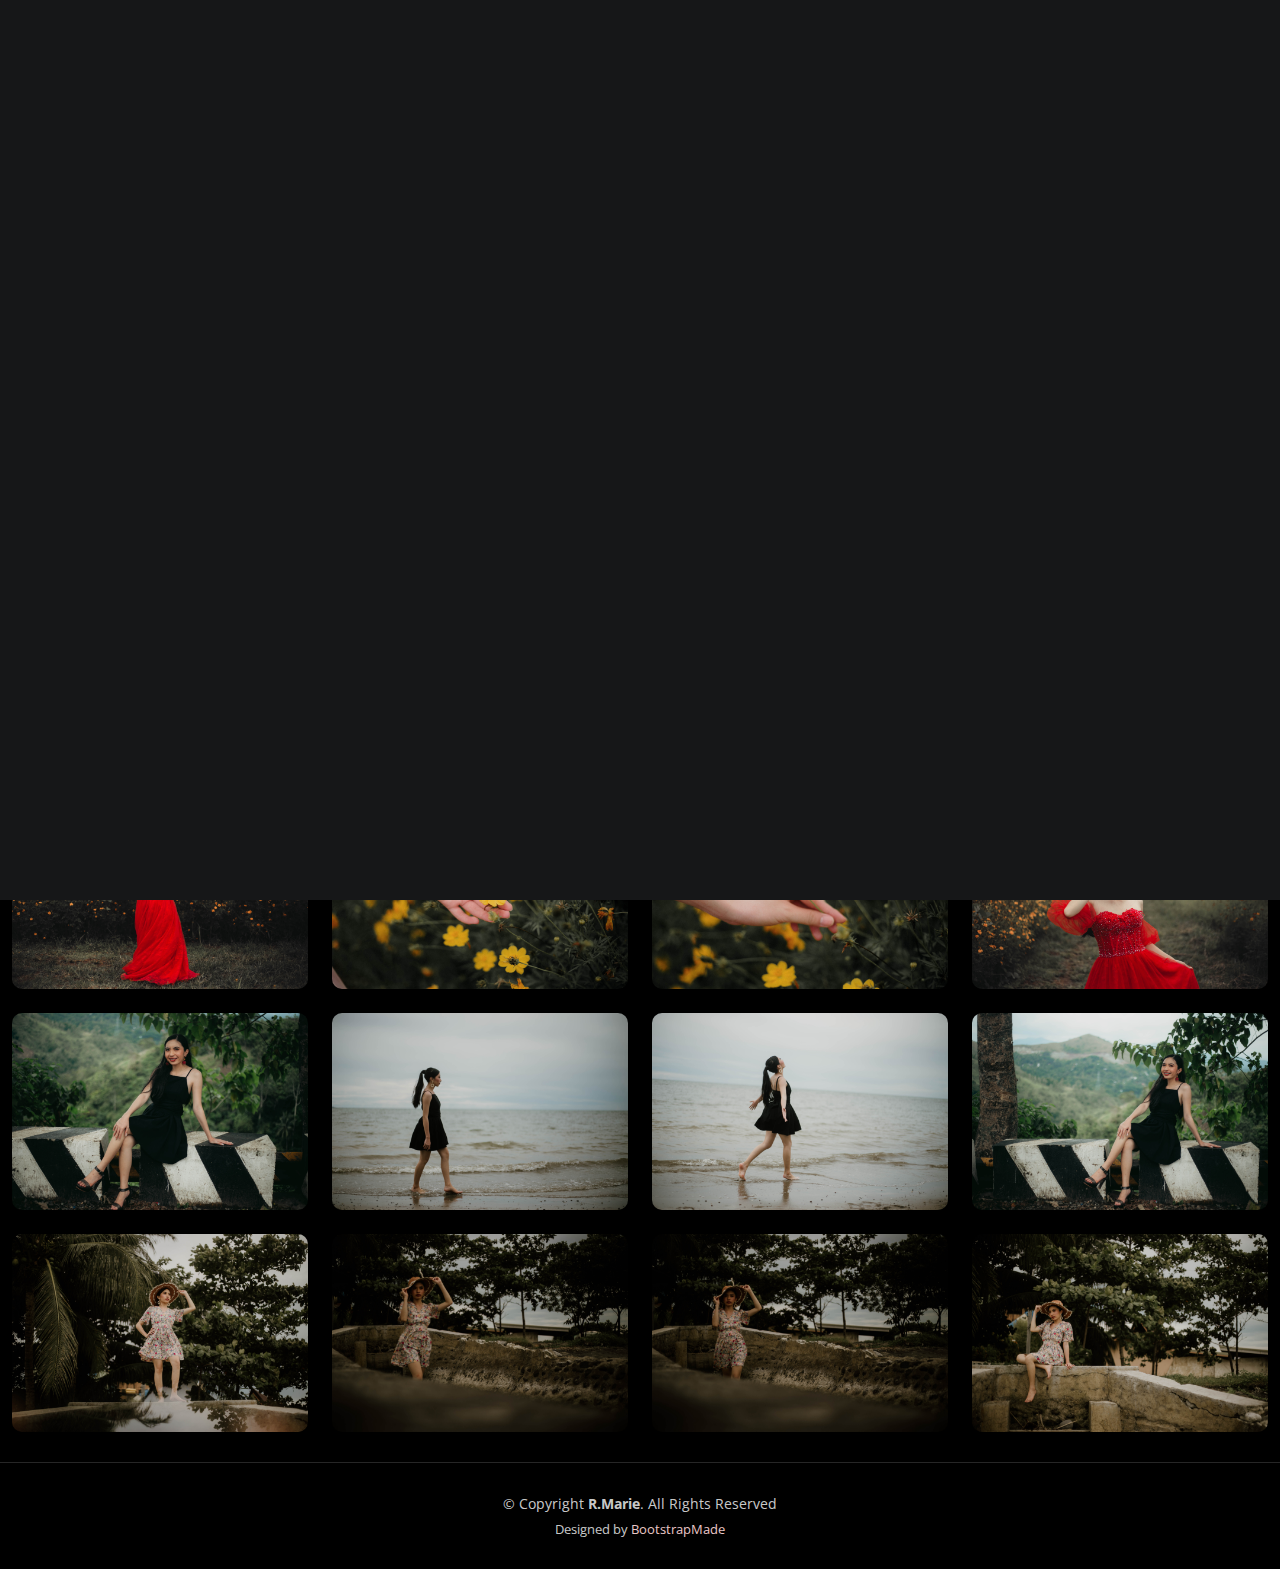
<file: index.html>
<!DOCTYPE html>
<html lang="en">

<head>
  <meta charset="utf-8">
  <meta content="width=device-width, initial-scale=1.0" name="viewport">

  <title>Dalde Portfolio</title>
  <meta content="" name="description">
  <meta content="" name="keywords">

  <!-- Favicons -->
  <link href="assets/img/favicon1.png" rel="icon">
  

  <!-- Boxicons -->
  <link href='https://unpkg.com/boxicons@2.1.4/css/boxicons.min.css' rel='stylesheet'>

  <!-- Google Fonts -->
  <link rel="preconnect" href="https://fonts.googleapis.com">
  <link rel="preconnect" href="https://fonts.gstatic.com" crossorigin>
  <link href="https://fonts.googleapis.com/css2?family=Open+Sans:ital,wght@0,300;0,400;0,500;0,600;0,700;1,300;1,400;1,600;1,700&family=Inter:ital,wght@0,300;0,400;0,500;0,600;0,700;1,300;1,400;1,500;1,600;1,700&family=Cardo:ital,wght@0,400;0,700;1,400&display=swap" rel="stylesheet">

  <!-- Vendor CSS Files -->
  <link href="assets/vendor/bootstrap/css/bootstrap.min.css" rel="stylesheet">
  <link href="assets/vendor/bootstrap-icons/bootstrap-icons.css" rel="stylesheet">
  <link href="assets/vendor/swiper/swiper-bundle.min.css" rel="stylesheet">
  <link href="assets/vendor/glightbox/css/glightbox.min.css" rel="stylesheet">
  <link href="assets/vendor/aos/aos.css" rel="stylesheet">

  <!-- Template Main CSS File -->
  <link href="assets/css/main.css" rel="stylesheet">

  <!-- =======================================================
  * Template Name: PhotoFolio
  * Updated: Jan 29 2024 with Bootstrap v5.3.2
  * Template URL: https://bootstrapmade.com/photofolio-bootstrap-photography-website-template/
  * Author: BootstrapMade.com
  * License: https://bootstrapmade.com/license/
  ======================================================== -->
</head>

<body>

  <!-- ======= Header ======= -->
  <header id="header" class="header d-flex align-items-center fixed-top">
    <div class="container-fluid d-flex align-items-center justify-content-between">

      <a href="index.html" class="logo d-flex align-items-center  me-auto me-lg-0">
        <!-- Uncomment the line below if you also wish to use an image logo -->
        <!-- <img src="assets/img/logo.png" alt=""> 
        <i class="bi bi-camera"></i> -->
        <i class='bx bx-heart'></i>
        <h1>R.Marie</h1>
      </a>

      <nav id="navbar" class="navbar">
        <ul>
          <li><a href="index.html" class="active">Home</a></li>
          <li><a href="about.html">About</a></li>
          <li class="dropdown"><a href="#"><span>Hobbies</span> <i class="bi bi-chevron-down dropdown-indicator"></i></a>
            <ul>
            
              <li><a href="gallery.html">Singing</a></li>
              <li><a href="gallery.html">Dancing/Tiktoking</a></li>
              <li><a href="gallery.html">Bicycling</a></li>
              <li><a href="gallery.html">Listening to Music</a></li>
             
            </ul>
          </li>
         <!-- <li><a href="services.html">Services</a></li> 
          <li><a href="contact.html">Contact</a></li> -->
        </ul>
      </nav><!-- .navbar -->

      <div class="header-social-links">
        <a href="https://twitter.com/Ricamariedalde?t=1YD8bb3iZKh02YizXhxXXA&s=09" class="twitter"><i class="bi bi-twitter"></i></a>
        <a href="https://www.facebook.com/ricamarie.dalde" class="facebook"><i class="bi bi-facebook"></i></a>
        <a href="https://www.instagram.com/invites/contact/?i=jih6stxq5q4o&utm_content=3lcd0le" class="instagram"><i class="bi bi-instagram"></i></a>
        
      </div>
      <i class="mobile-nav-toggle mobile-nav-show bi bi-list"></i>
      <i class="mobile-nav-toggle mobile-nav-hide d-none bi bi-x"></i>

    </div>
  </header><!-- End Header -->

  <!-- ======= Hero Section ======= -->
  <section id="hero" class="hero d-flex flex-column justify-content-center align-items-center" data-aos="fade" data-aos-delay="1500">
    <div class="container">
      <div class="row justify-content-center">
        <div class="col-lg-6 text-center">
          <h2>I'm <span>Rica Marie S. Dalde</span> a BSIT student from University of Science and Technology of Southern Philippines(USTP)</h2>
          <p>Welcome to my portfolio! Explore my skills and experiences to discover how I bring a unique perspective and commitment to excellence in every project. Let's connect and explore exciting opportunities together!</p>
          <!--<a href="contact.html" class="btn-get-started">Available for hire</a> -->
        </div>
      </div>
    </div>
  </section><!-- End Hero Section -->

  <main id="main" data-aos="fade" data-aos-delay="1500">

    <!-- ======= Gallery Section ======= -->
    <section id="gallery" class="gallery">
      <div class="container-fluid">

        <div class="row gy-4 justify-content-center">
          <div class="col-xl-3 col-lg-4 col-md-6">
            <div class="gallery-item h-100">
              <img src="assets/img/gallery/a.jpg" class="img-fluid" alt="">
              <div class="gallery-links d-flex align-items-center justify-content-center">
                <a href="assets/img/gallery/gallery-1.jpg" title="Gallery 1" class="glightbox preview-link"><i class="bi bi-arrows-angle-expand"></i></a>
                <a href="gallery-single.html" class="details-link"><i class="bi bi-link-45deg"></i></a>
              </div>
            </div>
          </div><!-- End Gallery Item -->
          <div class="col-xl-3 col-lg-4 col-md-6">
            <div class="gallery-item h-100">
              <img src="assets/img/gallery/b.jpg" class="img-fluid" alt="">
              <div class="gallery-links d-flex align-items-center justify-content-center">
                <a href="assets/img/gallery/gallery-2.jpg" title="Gallery 2" class="glightbox preview-link"><i class="bi bi-arrows-angle-expand"></i></a>
                <a href="gallery-single.html" class="details-link"><i class="bi bi-link-45deg"></i></a>
              </div>
            </div>
          </div><!-- End Gallery Item -->
          <div class="col-xl-3 col-lg-4 col-md-6">
            <div class="gallery-item h-100">
              <img src="assets/img/gallery/c.jpg" class="img-fluid" alt="">
              <div class="gallery-links d-flex align-items-center justify-content-center">
                <a href="assets/img/gallery/gallery-3.jpg" title="Gallery 3" class="glightbox preview-link"><i class="bi bi-arrows-angle-expand"></i></a>
                <a href="gallery-single.html" class="details-link"><i class="bi bi-link-45deg"></i></a>
              </div>
            </div>
          </div><!-- End Gallery Item -->
          <div class="col-xl-3 col-lg-4 col-md-6">
            <div class="gallery-item h-100">
              <img src="assets/img/gallery/d.jpg" class="img-fluid" alt="">
              <div class="gallery-links d-flex align-items-center justify-content-center">
                <a href="assets/img/gallery/gallery-4.jpg" title="Gallery 4" class="glightbox preview-link"><i class="bi bi-arrows-angle-expand"></i></a>
                <a href="gallery-single.html" class="details-link"><i class="bi bi-link-45deg"></i></a>
              </div>
            </div>
          </div><!-- End Gallery Item -->
          <div class="col-xl-3 col-lg-4 col-md-6">
            <div class="gallery-item h-100">
              <img src="assets/img/gallery/a2.jpg" class="img-fluid" alt="">
              <div class="gallery-links d-flex align-items-center justify-content-center">
                <a href="assets/img/gallery/gallery-5.jpg" title="Gallery 5" class="glightbox preview-link"><i class="bi bi-arrows-angle-expand"></i></a>
                <a href="gallery-single.html" class="details-link"><i class="bi bi-link-45deg"></i></a>
              </div>
            </div>
          </div><!-- End Gallery Item -->
          <div class="col-xl-3 col-lg-4 col-md-6">
            <div class="gallery-item h-100">
              <img src="assets/img/gallery/b2.jpg" class="img-fluid" alt="">
              <div class="gallery-links d-flex align-items-center justify-content-center">
                <a href="assets/img/gallery/gallery-6.jpg" title="Gallery 6" class="glightbox preview-link"><i class="bi bi-arrows-angle-expand"></i></a>
                <a href="gallery-single.html" class="details-link"><i class="bi bi-link-45deg"></i></a>
              </div>
            </div>
          </div><!-- End Gallery Item -->
          <div class="col-xl-3 col-lg-4 col-md-6">
            <div class="gallery-item h-100">
              <img src="assets/img/gallery/b3.jpg" class="img-fluid" alt="">
              <div class="gallery-links d-flex align-items-center justify-content-center">
                <a href="assets/img/gallery/gallery-7.jpg" title="Gallery 7" class="glightbox preview-link"><i class="bi bi-arrows-angle-expand"></i></a>
                <a href="gallery-single.html" class="details-link"><i class="bi bi-link-45deg"></i></a>
              </div>
            </div>
          </div><!-- End Gallery Item -->
          <div class="col-xl-3 col-lg-4 col-md-6">
            <div class="gallery-item h-100">
              <img src="assets/img/gallery/b4.jpg" class="img-fluid" alt="">
              <div class="gallery-links d-flex align-items-center justify-content-center">
                <a href="assets/img/gallery/gallery-8.jpg" title="Gallery 8" class="glightbox preview-link"><i class="bi bi-arrows-angle-expand"></i></a>
                <a href="gallery-single.html" class="details-link"><i class="bi bi-link-45deg"></i></a>
              </div>
            </div>
          </div><!-- End Gallery Item -->
          <div class="col-xl-3 col-lg-4 col-md-6">
            <div class="gallery-item h-100">
              <img src="assets/img/gallery/1.jpg" class="img-fluid" alt="">
              <div class="gallery-links d-flex align-items-center justify-content-center">
                <a href="assets/img/gallery/gallery-9.jpg" title="Gallery 9" class="glightbox preview-link"><i class="bi bi-arrows-angle-expand"></i></a>
                <a href="gallery-single.html" class="details-link"><i class="bi bi-link-45deg"></i></a>
              </div>
            </div>
          </div><!-- End Gallery Item -->
          <div class="col-xl-3 col-lg-4 col-md-6">
            <div class="gallery-item h-100">
              <img src="assets/img/gallery/2.jpg" class="img-fluid" alt="">
              <div class="gallery-links d-flex align-items-center justify-content-center">
                <a href="assets/img/gallery/gallery-10.jpg" title="Gallery 10" class="glightbox preview-link"><i class="bi bi-arrows-angle-expand"></i></a>
                <a href="gallery-single.html" class="details-link"><i class="bi bi-link-45deg"></i></a>
              </div>
            </div>
          </div><!-- End Gallery Item -->
          <div class="col-xl-3 col-lg-4 col-md-6">
            <div class="gallery-item h-100">
              <img src="assets/img/gallery/3.jpg" class="img-fluid" alt="">
              <div class="gallery-links d-flex align-items-center justify-content-center">
                <a href="assets/img/gallery/gallery-11.jpg" title="Gallery 11" class="glightbox preview-link"><i class="bi bi-arrows-angle-expand"></i></a>
                <a href="gallery-single.html" class="details-link"><i class="bi bi-link-45deg"></i></a>
              </div>
            </div>
          </div><!-- End Gallery Item -->
          <div class="col-xl-3 col-lg-4 col-md-6">
            <div class="gallery-item h-100">
              <img src="assets/img/gallery/4.jpg" class="img-fluid" alt="">
              <div class="gallery-links d-flex align-items-center justify-content-center">
                <a href="assets/img/gallery/gallery-12.jpg" title="Gallery 12" class="glightbox preview-link"><i class="bi bi-arrows-angle-expand"></i></a>
                <a href="gallery-single.html" class="details-link"><i class="bi bi-link-45deg"></i></a>
              </div>
            </div>
          </div><!-- End Gallery Item -->
          <div class="col-xl-3 col-lg-4 col-md-6">
            <div class="gallery-item h-100">
              <img src="assets/img/gallery/5.jpg" class="img-fluid" alt="">
              <div class="gallery-links d-flex align-items-center justify-content-center">
                <a href="assets/img/gallery/gallery-13.jpg" title="Gallery 13" class="glightbox preview-link"><i class="bi bi-arrows-angle-expand"></i></a>
                <a href="gallery-single.html" class="details-link"><i class="bi bi-link-45deg"></i></a>
              </div>
            </div>
          </div><!-- End Gallery Item -->
          <div class="col-xl-3 col-lg-4 col-md-6">
            <div class="gallery-item h-100">
              <img src="assets/img/gallery/6.jpg" class="img-fluid" alt="">
              <div class="gallery-links d-flex align-items-center justify-content-center">
                <a href="assets/img/gallery/gallery-14.jpg" title="Gallery 14" class="glightbox preview-link"><i class="bi bi-arrows-angle-expand"></i></a>
                <a href="gallery-single.html" class="details-link"><i class="bi bi-link-45deg"></i></a>
              </div>
            </div>
          </div><!-- End Gallery Item -->
          <div class="col-xl-3 col-lg-4 col-md-6">
            <div class="gallery-item h-100">
              <img src="assets/img/gallery/6a.jpg" class="img-fluid" alt="">
              <div class="gallery-links d-flex align-items-center justify-content-center">
                <a href="assets/img/gallery/gallery-15.jpg" title="Gallery 15" class="glightbox preview-link"><i class="bi bi-arrows-angle-expand"></i></a>
                <a href="gallery-single.html" class="details-link"><i class="bi bi-link-45deg"></i></a>
              </div>
            </div>
          </div><!-- End Gallery Item -->
          <div class="col-xl-3 col-lg-4 col-md-6">
            <div class="gallery-item h-100">
              <img src="assets/img/gallery/7.jpg" class="img-fluid" alt="">
              <div class="gallery-links d-flex align-items-center justify-content-center">
                <a href="assets/img/gallery/gallery-16.jpg" title="Gallery 16" class="glightbox preview-link"><i class="bi bi-arrows-angle-expand"></i></a>
                <a href="gallery-single.html" class="details-link"><i class="bi bi-link-45deg"></i></a>
              </div>
            </div>
          </div><!-- End Gallery Item -->

        </div>

      </div>
    </section><!-- End Gallery Section -->

  </main><!-- End #main -->

  <!-- ======= Footer ======= -->
  <footer id="footer" class="footer">
    <div class="container">
      <div class="copyright">
        &copy; Copyright <strong><span>R.Marie</span></strong>. All Rights Reserved
      </div>
      <div class="credits">
        <!-- All the links in the footer should remain intact. -->
        <!-- You can delete the links only if you purchased the pro version. -->
        <!-- Licensing information: https://bootstrapmade.com/license/ -->
        <!-- Purchase the pro version with working PHP/AJAX contact form: https://bootstrapmade.com/photofolio-bootstrap-photography-website-template/ -->
        Designed by <a href="https://bootstrapmade.com/">BootstrapMade</a>
      </div>
    </div>
  </footer><!-- End Footer -->

  <a href="#" class="scroll-top d-flex align-items-center justify-content-center"><i class="bi bi-arrow-up-short"></i></a>

  <div id="preloader">
    <div class="line"></div>
  </div>

  <!-- Vendor JS Files -->
  <script src="assets/vendor/bootstrap/js/bootstrap.bundle.min.js"></script>
  <script src="assets/vendor/swiper/swiper-bundle.min.js"></script>
  <script src="assets/vendor/glightbox/js/glightbox.min.js"></script>
  <script src="assets/vendor/aos/aos.js"></script>
  <script src="assets/vendor/php-email-form/validate.js"></script>

  <!-- Template Main JS File -->
  <script src="assets/js/main.js"></script>

</body>

</html>
</file>
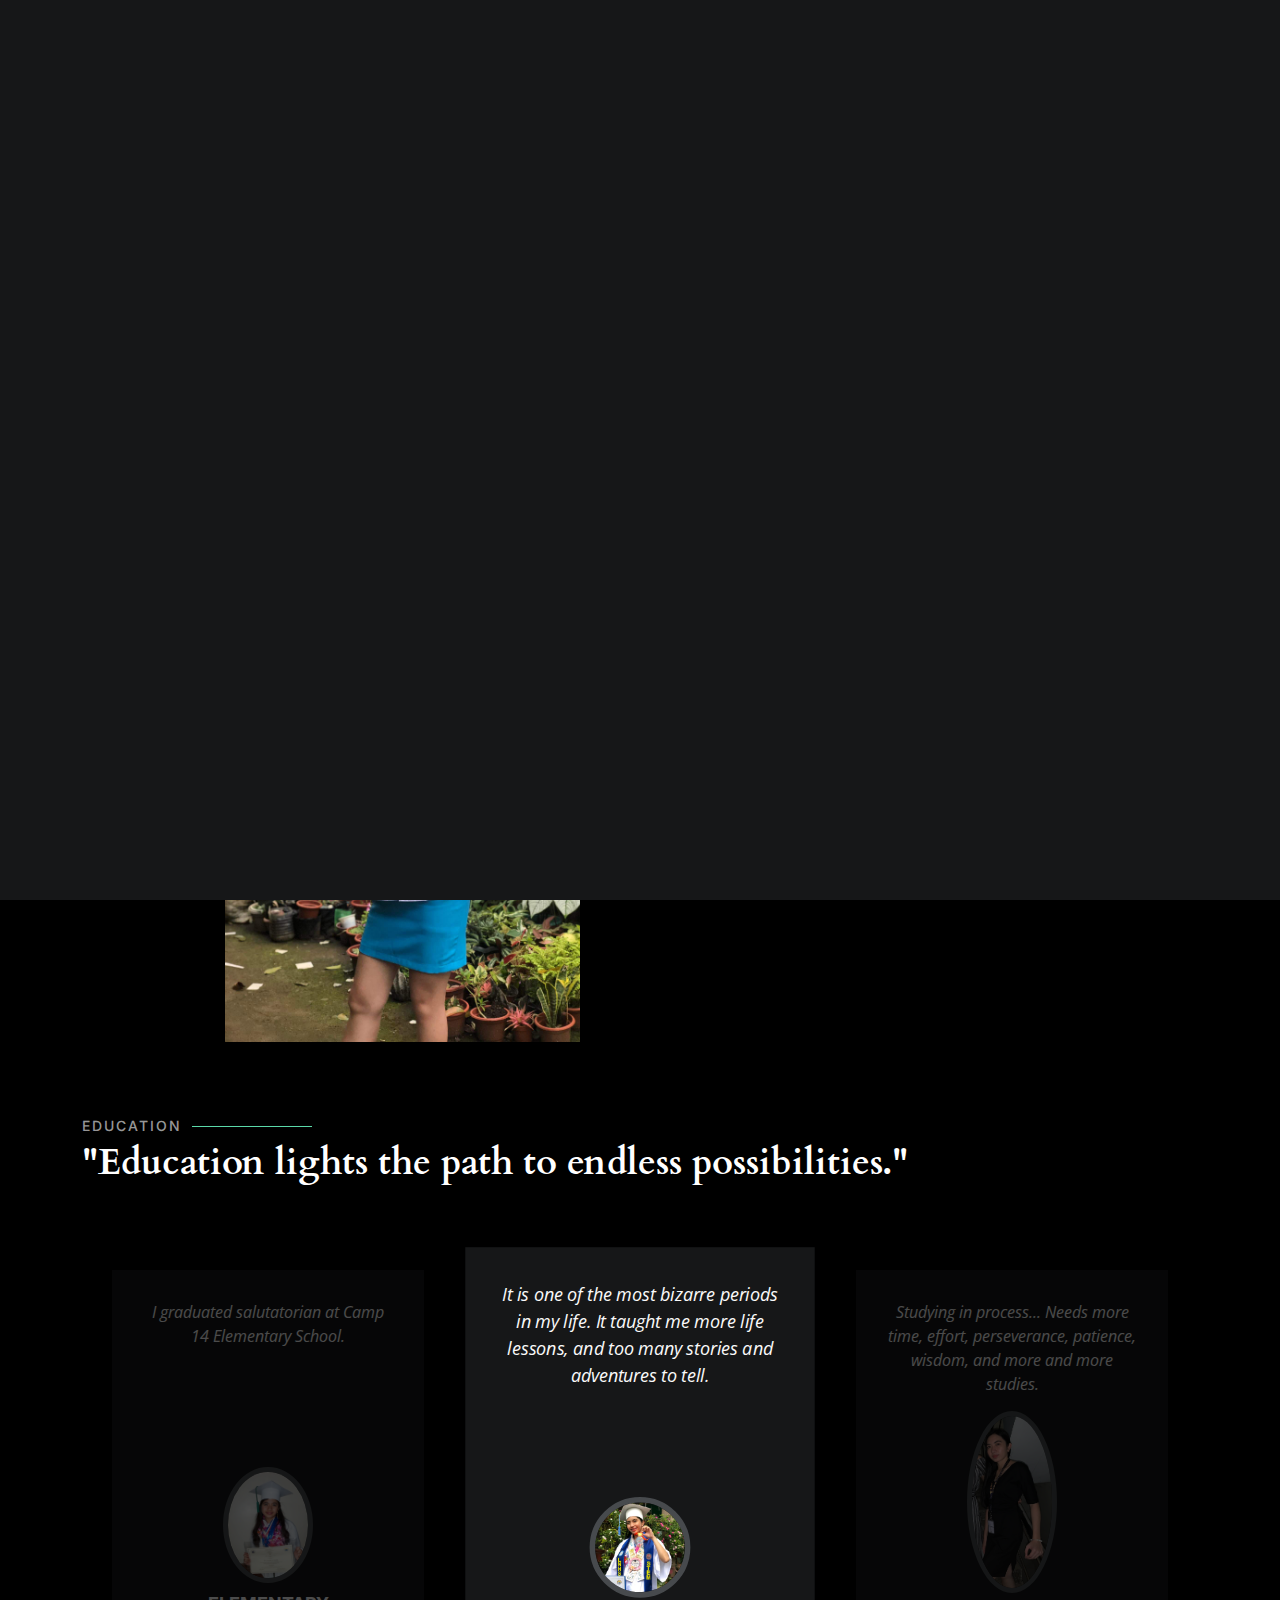
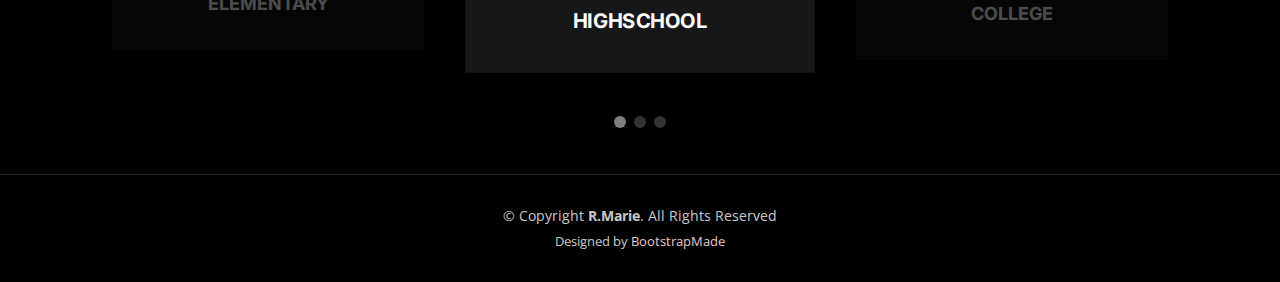
<file: about.html>
<!DOCTYPE html>
<html lang="en">

<head>
  <meta charset="utf-8">
  <meta content="width=device-width, initial-scale=1.0" name="viewport">

  <title>Dalde Portfolio - About</title>
  <meta content="" name="description">
  <meta content="" name="keywords">

  <!-- Favicons -->
  <link href="assets/img/favicon1.png" rel="icon">

  <!-- Boxicons -->
  <link href='https://unpkg.com/boxicons@2.1.4/css/boxicons.min.css' rel='stylesheet'>

  <!-- Google Fonts -->
  <link rel="preconnect" href="https://fonts.googleapis.com">
  <link rel="preconnect" href="https://fonts.gstatic.com" crossorigin>
  <link href="https://fonts.googleapis.com/css2?family=Open+Sans:ital,wght@0,300;0,400;0,500;0,600;0,700;1,300;1,400;1,600;1,700&family=Inter:ital,wght@0,300;0,400;0,500;0,600;0,700;1,300;1,400;1,500;1,600;1,700&family=Cardo:ital,wght@0,400;0,700;1,400&display=swap" rel="stylesheet">

  <!-- Vendor CSS Files -->
  <link href="assets/vendor/bootstrap/css/bootstrap.min.css" rel="stylesheet">
  <link href="assets/vendor/bootstrap-icons/bootstrap-icons.css" rel="stylesheet">
  <link href="assets/vendor/swiper/swiper-bundle.min.css" rel="stylesheet">
  <link href="assets/vendor/glightbox/css/glightbox.min.css" rel="stylesheet">
  <link href="assets/vendor/aos/aos.css" rel="stylesheet">

  <!-- Template Main CSS File -->
  <link href="assets/css/main.css" rel="stylesheet">

  <!-- =======================================================
  * Template Name: PhotoFolio
  * Updated: Jan 29 2024 with Bootstrap v5.3.2
  * Template URL: https://bootstrapmade.com/photofolio-bootstrap-photography-website-template/
  * Author: BootstrapMade.com
  * License: https://bootstrapmade.com/license/
  ======================================================== -->
</head>

<body>

  <!-- ======= Header ======= -->
  <header id="header" class="header d-flex align-items-center fixed-top">
    <div class="container-fluid d-flex align-items-center justify-content-between">

      <a href="index.html" class="logo d-flex align-items-center  me-auto me-lg-0">
        <!-- Uncomment the line below if you also wish to use an image logo -->
        <!-- <img src="assets/img/logo.png" alt=""> -->
        <i class='bx bx-heart'></i>
        <h1>R.Marie</h1>
      </a>

      <nav id="navbar" class="navbar">
        <ul>
          <li><a href="index.html">Home</a></li>
          <li><a href="about.html" class="active">About</a></li>
          <li class="dropdown"><a href="#"><span>Hobbies</span> <i class="bi bi-chevron-down dropdown-indicator"></i></a>
            <ul>
  
              <li><a href="gallery.html">Singing</a></li>
              <li><a href="gallery.html">Dancing/Tiktoking</a></li>
              <li><a href="gallery.html">Bicycling</a></li>
              <li><a href="gallery.html">Listening to Music</a></li>
             
            </ul>
          </li>
        </ul>
      </nav><!-- .navbar -->

      <div class="header-social-links">
        <a href="https://twitter.com/Ricamariedalde?t=1YD8bb3iZKh02YizXhxXXA&s=09" class="twitter"><i class="bi bi-twitter"></i></a>
        <a href="https://www.facebook.com/ricamarie.dalde" class="facebook"><i class="bi bi-facebook"></i></a>
        <a href="https://www.instagram.com/invites/contact/?i=jih6stxq5q4o&utm_content=3lcd0le" class="instagram"><i class="bi bi-instagram"></i></a>
        
      </div>
      <i class="mobile-nav-toggle mobile-nav-show bi bi-list"></i>
      <i class="mobile-nav-toggle mobile-nav-hide d-none bi bi-x"></i>

    </div>
  </header><!-- End Header -->

  <main id="main" data-aos="fade" data-aos-delay="1500">

    <!-- ======= End Page Header ======= -->
    <div class="page-header d-flex align-items-center">
      <div class="container position-relative">
        <div class="row d-flex justify-content-center">
          <div class="col-lg-6 text-center">
            <h2>About</h2>
            <p>I think you already know my name right? , so here's more information about me. You can call me "Rics" or "Rica", I was born under the zodiac sign of Gemini, and it is in every 8th day of June. I'm towering the height of 5'2".I live in Crossing, Libona, Bukidnon. I finished my high school in Libona National High School, with flying colors.</p>
            <p>I never thought to pursue the BSIT course because they said that it's too difficult and thus, I see myself in a corporate world of business. Because business is really my first choice. But day by day I really tried to love my course because I have no choice. HAHAHA kidding aside.</p>
            <p>As I get older I realized that life is like a roller coaster. But just enjoy the ride and never give up, because we have lots of dreams to fulfill in life.</p>
          <!--  <a class="cta-btn" href="contact.html">Available for hire</a> -->

          </div>
        </div>
      </div>
    </div><!-- End Page Header -->

    <!-- ======= About Section ======= -->
    <section id="about" class="about">
      <div class="container">

        <div class="row gy-4 justify-content-center">
          <div class="col-lg-4">
            <img src="assets/img/gallery/about.jpeg" class="img-fluid" alt="">
          </div>
          <div class="col-lg-5 content">
          <!--  <h2>"Embrace the journey, trust the process, and believe in your potential."</h2>
            <p class="fst-italic py-3">
              Lorem ipsum dolor sit amet, consectetur adipiscing elit, sed do eiusmod tempor incididunt ut labore et dolore
              magna aliqua.
            </p> -->
            <div class="row">
              <div class="col-lg-6">
                <ul>
                  <li><i class="bi bi-chevron-right"></i> <strong>Birthday:</strong> <span>8 June 2004</span></li>
                  <li><i class="bi bi-chevron-right"></i> <strong>Email:</strong> <span>dalde.ricamarie@gmail.com</span></li>
                  <li><i class="bi bi-chevron-right"></i> <strong>Phone:</strong> <span>09264392126</span></li>
                  <li><i class="bi bi-chevron-right"></i> <strong>Location:</strong> <span>Libona,Bukidnon</span></li>
                </ul>
              </div>
              <div class="col-lg-6">
                <ul>
                  <li><i class="bi bi-chevron-right"></i> <strong>Age:</strong> <span>19</span></li>
                 <!-- <li><i class="bi bi-chevron-right"></i> <strong>Degree:</strong> <span>Master</span></li>
                  <li><i class="bi bi-chevron-right"></i> <strong>PhEmailone:</strong> <span>email@example.com</span></li>
                  <li><i class="bi bi-chevron-right"></i> <strong>Freelance:</strong> <span>Available</span></li> -->
                </ul>
              </div>
              <h2>"Embrace the journey, trust the process, and believe in your potential."</h2>
            </div>
           <!-- <p class="py-3">
              Officiis eligendi itaque labore et dolorum mollitia officiis optio vero. Quisquam sunt adipisci omnis et ut. Nulla accusantium dolor incidunt officia tempore. Et eius omnis.
              Cupiditate ut dicta maxime officiis quidem quia. Sed et consectetur qui quia repellendus itaque neque. Aliquid amet quidem ut quaerat cupiditate. Ab et eum qui repellendus omnis culpa magni laudantium dolores.
            </p>
            <p class="m-0">
              Recusandae est praesentium consequatur eos voluptatem. Vitae dolores aliquam itaque odio nihil. Neque ut neque ut quae voluptas. Maxime corporis aut ut ipsum consequatur. Repudiandae sunt sequi minus qui et. Doloribus molestiae officiis.
              Soluta eligendi fugiat omnis enim. Numquam alias sint possimus eveniet ad. Ratione in earum eum magni totam.
            </p> -->
          </div>
        </div>

      </div>
    </section><!-- End About Section -->

    <!-- ======= Testimonials Section ======= -->
    <section id="testimonials" class="testimonials">
      <div class="container">

        <div class="section-header">
          <h2>Education</h2>
          <p>"Education lights the path to endless possibilities."</p>
        </div>

        <div class="slides-3 swiper">
          <div class="swiper-wrapper">

            <div class="swiper-slide">
              <div class="testimonial-item">
              <!--   <div class="stars">
                  <i class="bi bi-star-fill"></i><i class="bi bi-star-fill"></i><i class="bi bi-star-fill"></i><i class="bi bi-star-fill"></i><i class="bi bi-star-fill"></i>
                </div> -->
                <p>
                  I graduated salutatorian at Camp 14 Elementary School.
                </p> 
                <div class="profile mt-auto">
                  <img src="assets/img/heading1.jpg" class="testimonial-img" alt="">
                  <h3>ELEMENTARY</h3>
                 <!--  <h4>Ceo &amp; Founder</h4> -->
                </div>
              </div>
            </div><!-- End testimonial item -->

            <div class="swiper-slide">
              <div class="testimonial-item">
                <p>
                  It is one of the most bizarre periods in my life. It taught me more life lessons, and too many stories and adventures to tell.
                </p>
                <div class="profile mt-auto">
                  <img src="assets/img/heading2.jpg" class="testimonial-img" alt="">
                  <h3>HIGHSCHOOL</h3>
                 <!-- <h4>Designer</h4> -->
                </div>
              </div>
            </div><!-- End testimonial item -->

            <div class="swiper-slide">
              <div class="testimonial-item">
                <p>
                  Studying in process... Needs more time, effort, perseverance, patience, wisdom, and more and more studies.
                </p>
                <div class="profile mt-auto">
                  <img src="assets/img/heading3.jpeg" class="testimonial-img" alt="">
                  <h3>COLLEGE</h3>
                  
                </div>
              </div>
            </div><!-- End testimonial item -->

          </div>
          <div class="swiper-pagination"></div>
        </div>

      </div>
    </section><!-- End Testimonials Section -->

  </main><!-- End #main -->

  <!-- ======= Footer ======= -->
  <footer id="footer" class="footer">
    <div class="container">
      <div class="copyright">
        &copy; Copyright <strong><span>R.Marie</span></strong>. All Rights Reserved
      </div>
      <div class="credits">
        <!-- All the links in the footer should remain intact. -->
        <!-- You can delete the links only if you purchased the pro version. -->
        <!-- Licensing information: https://bootstrapmade.com/license/ -->
        <!-- Purchase the pro version with working PHP/AJAX contact form: https://bootstrapmade.com/photofolio-bootstrap-photography-website-template/ -->
        Designed by <a href="https://bootstrapmade.com/">BootstrapMade</a>
      </div>
    </div>
  </footer><!-- End Footer -->

  <a href="#" class="scroll-top d-flex align-items-center justify-content-center"><i class="bi bi-arrow-up-short"></i></a>

  <div id="preloader">
    <div class="line"></div>
  </div>

  <!-- Vendor JS Files -->
  <script src="assets/vendor/bootstrap/js/bootstrap.bundle.min.js"></script>
  <script src="assets/vendor/swiper/swiper-bundle.min.js"></script>
  <script src="assets/vendor/glightbox/js/glightbox.min.js"></script>
  <script src="assets/vendor/aos/aos.js"></script>
  <script src="assets/vendor/php-email-form/validate.js"></script>

  <!-- Template Main JS File -->
  <script src="assets/js/main.js"></script>

</body>

</html>
</file>
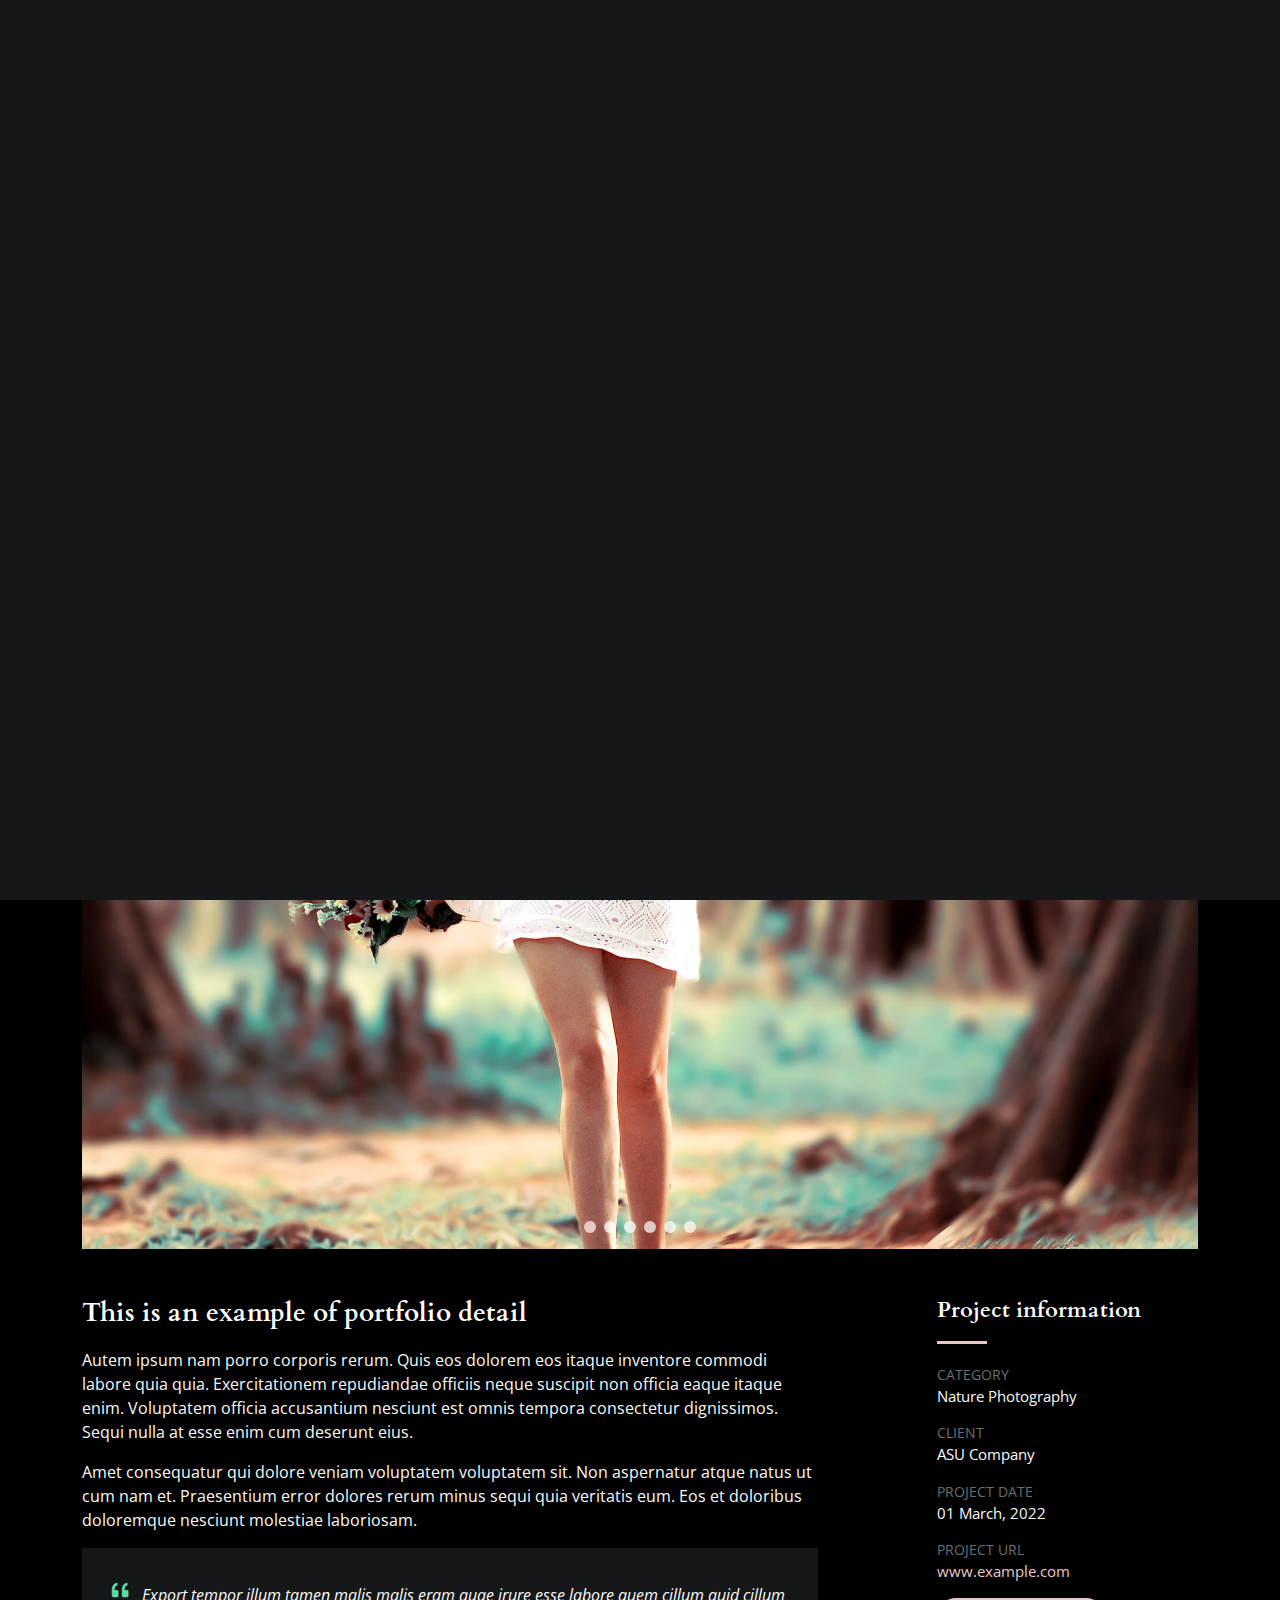
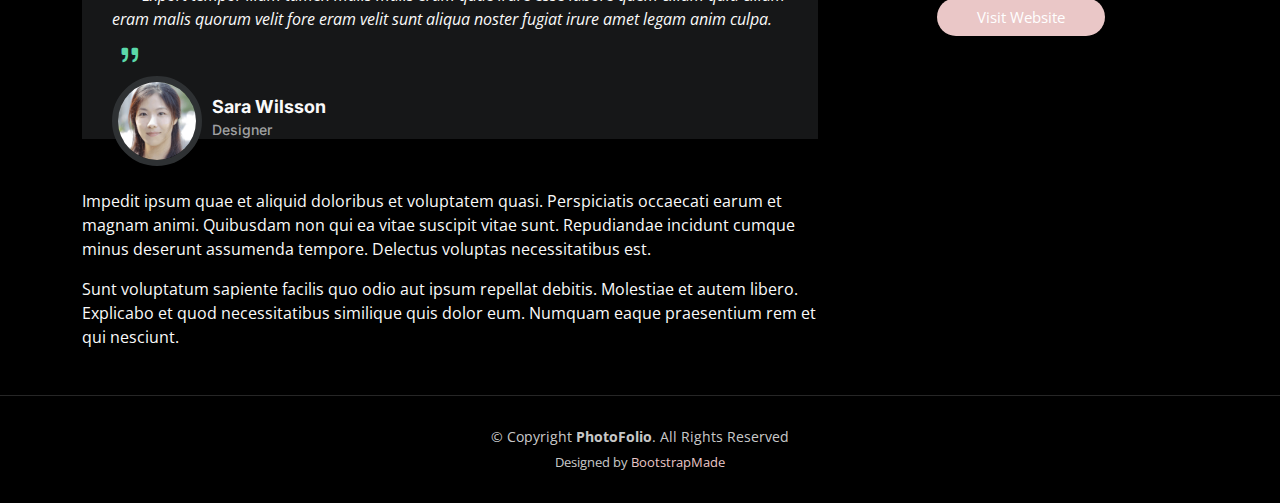
<file: gallery-single.html>
<!DOCTYPE html>
<html lang="en">

<head>
  <meta charset="utf-8">
  <meta content="width=device-width, initial-scale=1.0" name="viewport">

  <title>PhotoFolio Bootstrap Template - Gallery Single</title>
  <meta content="" name="description">
  <meta content="" name="keywords">

  <!-- Favicons -->
  <link href="assets/img/favicon.png" rel="icon">
  <link href="assets/img/apple-touch-icon.png" rel="apple-touch-icon">

  <!-- Google Fonts -->
  <link rel="preconnect" href="https://fonts.googleapis.com">
  <link rel="preconnect" href="https://fonts.gstatic.com" crossorigin>
  <link href="https://fonts.googleapis.com/css2?family=Open+Sans:ital,wght@0,300;0,400;0,500;0,600;0,700;1,300;1,400;1,600;1,700&family=Inter:ital,wght@0,300;0,400;0,500;0,600;0,700;1,300;1,400;1,500;1,600;1,700&family=Cardo:ital,wght@0,400;0,700;1,400&display=swap" rel="stylesheet">

  <!-- Vendor CSS Files -->
  <link href="assets/vendor/bootstrap/css/bootstrap.min.css" rel="stylesheet">
  <link href="assets/vendor/bootstrap-icons/bootstrap-icons.css" rel="stylesheet">
  <link href="assets/vendor/swiper/swiper-bundle.min.css" rel="stylesheet">
  <link href="assets/vendor/glightbox/css/glightbox.min.css" rel="stylesheet">
  <link href="assets/vendor/aos/aos.css" rel="stylesheet">

  <!-- Template Main CSS File -->
  <link href="assets/css/main.css" rel="stylesheet">

  <!-- =======================================================
  * Template Name: PhotoFolio
  * Updated: Jan 29 2024 with Bootstrap v5.3.2
  * Template URL: https://bootstrapmade.com/photofolio-bootstrap-photography-website-template/
  * Author: BootstrapMade.com
  * License: https://bootstrapmade.com/license/
  ======================================================== -->
</head>

<body>

  <!-- ======= Header ======= -->
  <header id="header" class="header d-flex align-items-center fixed-top">
    <div class="container-fluid d-flex align-items-center justify-content-between">

      <a href="index.html" class="logo d-flex align-items-center  me-auto me-lg-0">
        <!-- Uncomment the line below if you also wish to use an image logo -->
        <!-- <img src="assets/img/logo.png" alt=""> -->
        <i class="bi bi-camera"></i>
        <h1>PhotoFolio</h1>
      </a>

      <nav id="navbar" class="navbar">
        <ul>
          <li><a href="index.html">Home</a></li>
          <li><a href="about.html">About</a></li>
          <li class="dropdown"><a href="#"><span>Gallery</span> <i class="bi bi-chevron-down dropdown-indicator"></i></a>
            <ul>
              <li><a href="gallery.html" class="active">Nature</a></li>
              <li><a href="gallery.html">People</a></li>
              <li><a href="gallery.html">Architecture</a></li>
              <li><a href="gallery.html">Animals</a></li>
              <li><a href="gallery.html">Sports</a></li>
              <li><a href="gallery.html">Travel</a></li>
              <li class="dropdown"><a href="#"><span>Sub Menu</span> <i class="bi bi-chevron-down dropdown-indicator"></i></a>
                <ul>
                  <li><a href="#">Sub Menu 1</a></li>
                  <li><a href="#">Sub Menu 2</a></li>
                  <li><a href="#">Sub Menu 3</a></li>
                </ul>
              </li>
            </ul>
          </li>
          <li><a href="services.html">Services</a></li>
          <li><a href="contact.html">Contact</a></li>
        </ul>
      </nav><!-- .navbar -->

      <div class="header-social-links">
        <a href="#" class="twitter"><i class="bi bi-twitter"></i></a>
        <a href="#" class="facebook"><i class="bi bi-facebook"></i></a>
        <a href="#" class="instagram"><i class="bi bi-instagram"></i></a>
        <a href="#" class="linkedin"><i class="bi bi-linkedin"></i></i></a>
      </div>
      <i class="mobile-nav-toggle mobile-nav-show bi bi-list"></i>
      <i class="mobile-nav-toggle mobile-nav-hide d-none bi bi-x"></i>

    </div>
  </header><!-- End Header -->

  <main id="main" data-aos="fade" data-aos-delay="1500">

    <!-- ======= End Page Header ======= -->
    <div class="page-header d-flex align-items-center">
      <div class="container position-relative">
        <div class="row d-flex justify-content-center">
          <div class="col-lg-6 text-center">
            <h2>Gallery Single</h2>
            <p>Odio et unde deleniti. Deserunt numquam exercitationem. Officiis quo odio sint voluptas consequatur ut a odio voluptatem. Sit dolorum debitis veritatis natus dolores. Quasi ratione sint. Sit quaerat ipsum dolorem.</p>

            <a class="cta-btn" href="contact.html">Available for hire</a>

          </div>
        </div>
      </div>
    </div><!-- End Page Header -->

    <!-- ======= Gallery Single Section ======= -->
    <section id="gallery-single" class="gallery-single">
      <div class="container">

        <div class="position-relative h-100">
          <div class="slides-1 portfolio-details-slider swiper">
            <div class="swiper-wrapper align-items-center">

              <div class="swiper-slide">
                <img src="assets/img/gallery/gallery-8.jpg" alt="">
              </div>
              <div class="swiper-slide">
                <img src="assets/img/gallery/gallery-9.jpg" alt="">
              </div>
              <div class="swiper-slide">
                <img src="assets/img/gallery/gallery-10.jpg" alt="">
              </div>
              <div class="swiper-slide">
                <img src="assets/img/gallery/gallery-11.jpg" alt="">
              </div>
              <div class="swiper-slide">
                <img src="assets/img/gallery/gallery-12.jpg" alt="">
              </div>
              <div class="swiper-slide">
                <img src="assets/img/gallery/gallery-13.jpg" alt="">
              </div>

            </div>
            <div class="swiper-pagination"></div>
          </div>
          <div class="swiper-button-prev"></div>
          <div class="swiper-button-next"></div>

        </div>

        <div class="row justify-content-between gy-4 mt-4">

          <div class="col-lg-8">
            <div class="portfolio-description">
              <h2>This is an example of portfolio detail</h2>
              <p>
                Autem ipsum nam porro corporis rerum. Quis eos dolorem eos itaque inventore commodi labore quia quia. Exercitationem repudiandae officiis neque suscipit non officia eaque itaque enim. Voluptatem officia accusantium nesciunt est omnis tempora consectetur dignissimos. Sequi nulla at esse enim cum deserunt eius.
              </p>
              <p>
                Amet consequatur qui dolore veniam voluptatem voluptatem sit. Non aspernatur atque natus ut cum nam et. Praesentium error dolores rerum minus sequi quia veritatis eum. Eos et doloribus doloremque nesciunt molestiae laboriosam.
              </p>

              <div class="testimonial-item">
                <p>
                  <i class="bi bi-quote quote-icon-left"></i>
                  Export tempor illum tamen malis malis eram quae irure esse labore quem cillum quid cillum eram malis quorum velit fore eram velit sunt aliqua noster fugiat irure amet legam anim culpa.
                  <i class="bi bi-quote quote-icon-right"></i>
                </p>
                <div>
                  <img src="assets/img/testimonials/testimonials-2.jpg" class="testimonial-img" alt="">
                  <h3>Sara Wilsson</h3>
                  <h4>Designer</h4>
                </div>
              </div>

              <p>
                Impedit ipsum quae et aliquid doloribus et voluptatem quasi. Perspiciatis occaecati earum et magnam animi. Quibusdam non qui ea vitae suscipit vitae sunt. Repudiandae incidunt cumque minus deserunt assumenda tempore. Delectus voluptas necessitatibus est.

              <p>
                Sunt voluptatum sapiente facilis quo odio aut ipsum repellat debitis. Molestiae et autem libero. Explicabo et quod necessitatibus similique quis dolor eum. Numquam eaque praesentium rem et qui nesciunt.
              </p>

            </div>
          </div>

          <div class="col-lg-3">
            <div class="portfolio-info">
              <h3>Project information</h3>
              <ul>
                <li><strong>Category</strong> <span>Nature Photography</span></li>
                <li><strong>Client</strong> <span>ASU Company</span></li>
                <li><strong>Project date</strong> <span>01 March, 2022</span></li>
                <li><strong>Project URL</strong> <a href="#">www.example.com</a></li>
                <li><a href="#" class="btn-visit align-self-start">Visit Website</a></li>
              </ul>
            </div>
          </div>

        </div>

      </div>
    </section><!-- End Gallery Single Section -->

  </main><!-- End #main -->

  <!-- ======= Footer ======= -->
  <footer id="footer" class="footer">
    <div class="container">
      <div class="copyright">
        &copy; Copyright <strong><span>PhotoFolio</span></strong>. All Rights Reserved
      </div>
      <div class="credits">
        <!-- All the links in the footer should remain intact. -->
        <!-- You can delete the links only if you purchased the pro version. -->
        <!-- Licensing information: https://bootstrapmade.com/license/ -->
        <!-- Purchase the pro version with working PHP/AJAX contact form: https://bootstrapmade.com/photofolio-bootstrap-photography-website-template/ -->
        Designed by <a href="https://bootstrapmade.com/">BootstrapMade</a>
      </div>
    </div>
  </footer><!-- End Footer -->

  <a href="#" class="scroll-top d-flex align-items-center justify-content-center"><i class="bi bi-arrow-up-short"></i></a>

  <div id="preloader">
    <div class="line"></div>
  </div>

  <!-- Vendor JS Files -->
  <script src="assets/vendor/bootstrap/js/bootstrap.bundle.min.js"></script>
  <script src="assets/vendor/swiper/swiper-bundle.min.js"></script>
  <script src="assets/vendor/glightbox/js/glightbox.min.js"></script>
  <script src="assets/vendor/aos/aos.js"></script>
  <script src="assets/vendor/php-email-form/validate.js"></script>

  <!-- Template Main JS File -->
  <script src="assets/js/main.js"></script>

</body>

</html>
</file>
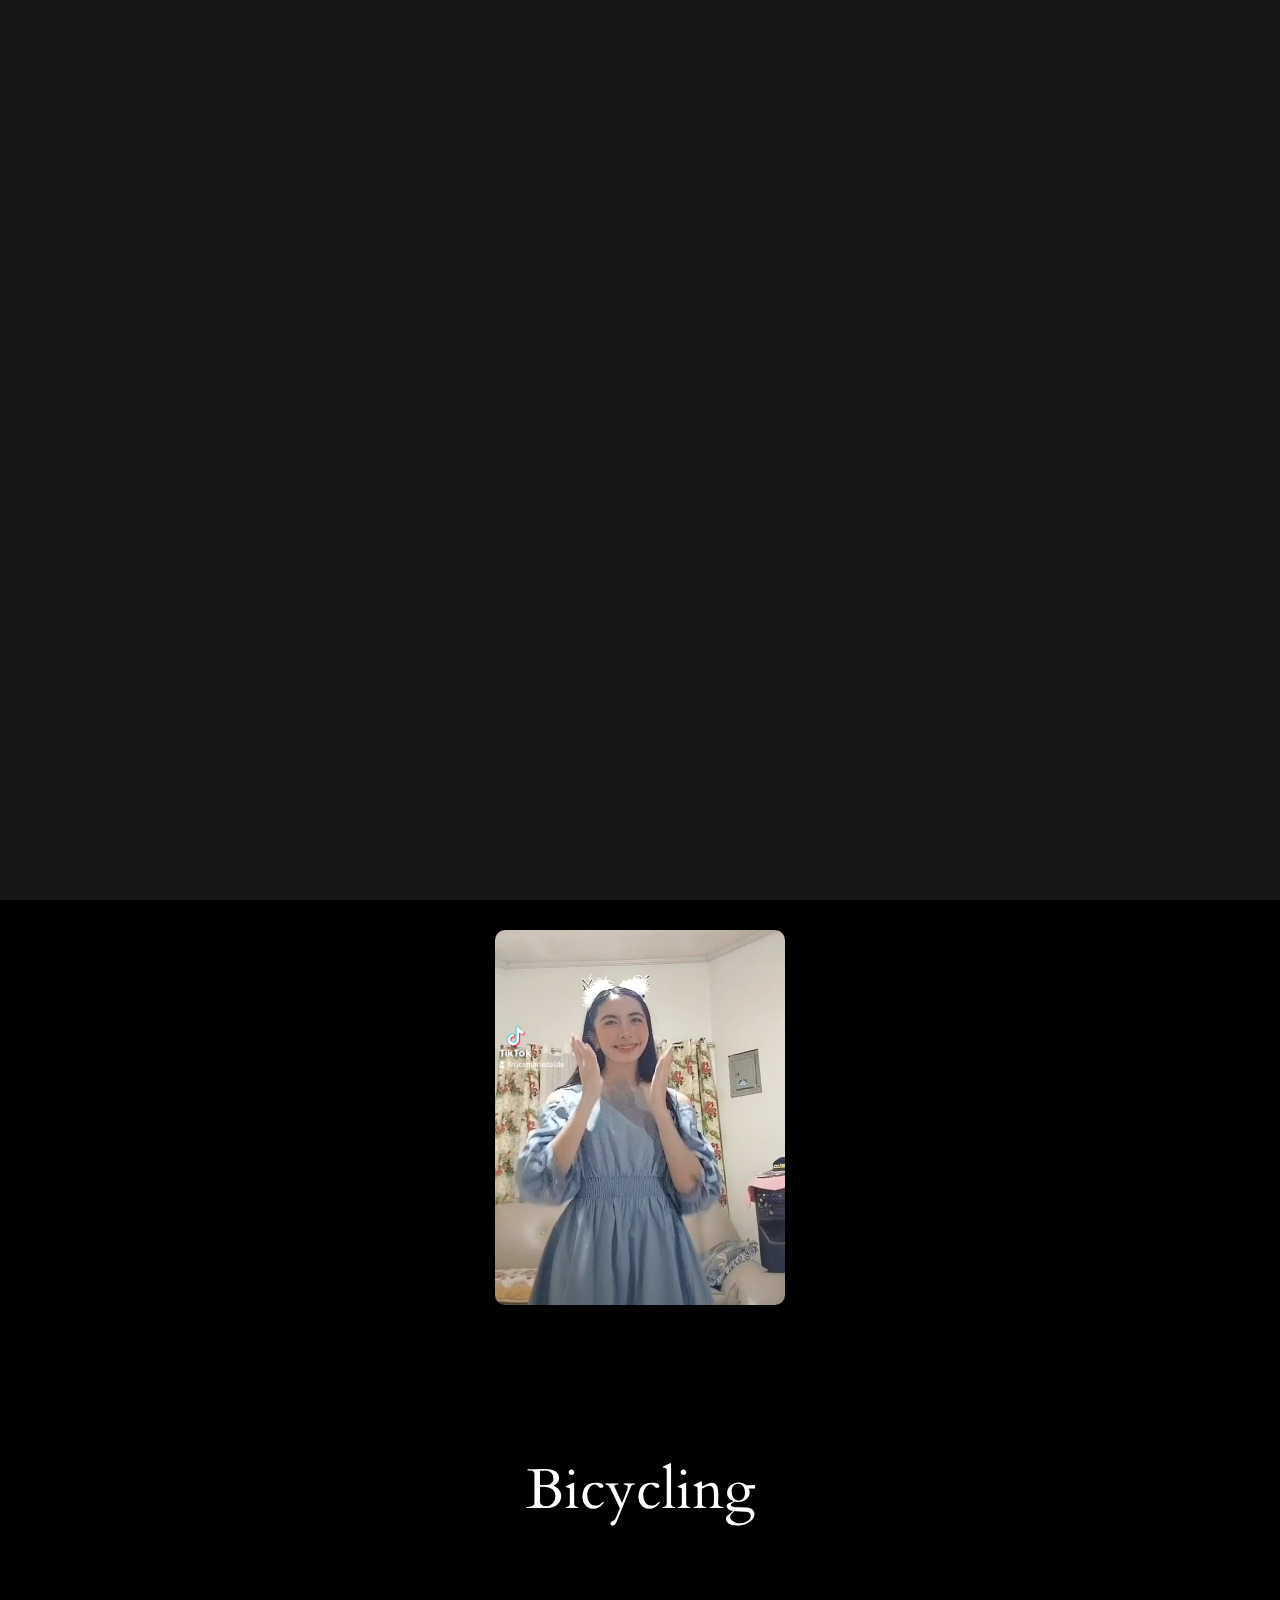
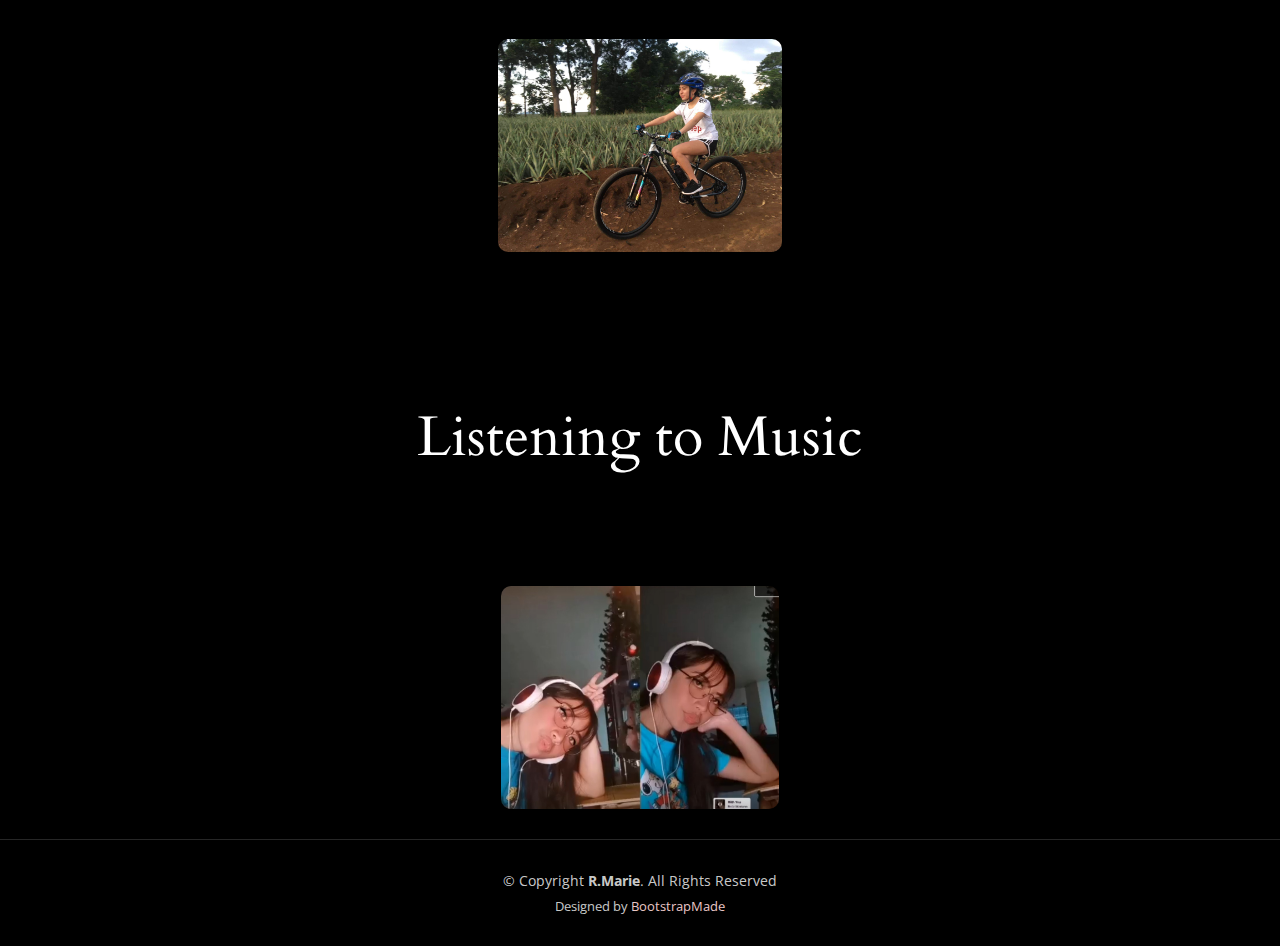
<file: gallery.html>
<!DOCTYPE html>
<html lang="en">

<head>
  <meta charset="utf-8">
  <meta content="width=device-width, initial-scale=1.0" name="viewport">

  <title>Dalde Portfolio - Hobbies</title>
  <meta content="" name="description">
  <meta content="" name="keywords">

  <!-- Favicons -->
  <link href="assets/img/favicon1.png" rel="icon">

  <!-- Boxicons -->
  <link href='https://unpkg.com/boxicons@2.1.4/css/boxicons.min.css' rel='stylesheet'>

  <!-- Google Fonts -->
  <link rel="preconnect" href="https://fonts.googleapis.com">
  <link rel="preconnect" href="https://fonts.gstatic.com" crossorigin>
  <link href="https://fonts.googleapis.com/css2?family=Open+Sans:ital,wght@0,300;0,400;0,500;0,600;0,700;1,300;1,400;1,600;1,700&family=Inter:ital,wght@0,300;0,400;0,500;0,600;0,700;1,300;1,400;1,500;1,600;1,700&family=Cardo:ital,wght@0,400;0,700;1,400&display=swap" rel="stylesheet">

  <!-- Vendor CSS Files -->
  <link href="assets/vendor/bootstrap/css/bootstrap.min.css" rel="stylesheet">
  <link href="assets/vendor/bootstrap-icons/bootstrap-icons.css" rel="stylesheet">
  <link href="assets/vendor/swiper/swiper-bundle.min.css" rel="stylesheet">
  <link href="assets/vendor/glightbox/css/glightbox.min.css" rel="stylesheet">
  <link href="assets/vendor/aos/aos.css" rel="stylesheet">

  <!-- Template Main CSS File -->
  <link href="assets/css/main.css" rel="stylesheet">

  <!-- =======================================================
  * Template Name: PhotoFolio
  * Updated: Jan 29 2024 with Bootstrap v5.3.2
  * Template URL: https://bootstrapmade.com/photofolio-bootstrap-photography-website-template/
  * Author: BootstrapMade.com
  * License: https://bootstrapmade.com/license/
  ======================================================== -->
</head>

<body>

  <!-- ======= Header ======= -->
  <header id="header" class="header d-flex align-items-center fixed-top">
    <div class="container-fluid d-flex align-items-center justify-content-between">

      <a href="index.html" class="logo d-flex align-items-center  me-auto me-lg-0">
        <!-- Uncomment the line below if you also wish to use an image logo -->
        <!-- <img src="assets/img/logo.png" alt=""> -->
        <i class='bx bx-heart'></i>
        <h1>R.Marie</h1>
      </a>

      <nav id="navbar" class="navbar">
        <ul>
          <li><a href="index.html">Home</a></li>
          <li><a href="about.html">About</a></li>
          <li class="dropdown"><a href="#" class="active"><span>Hobbies</span> <i class="bi bi-chevron-down dropdown-indicator"></i></a>
            <ul>
              <li><a href="gallery.html">Singing</a></li>
              <li><a href="gallery.html">Dancing/Tiktoking</a></li>
              <li><a href="gallery.html">Bicycling</a></li>
              <li><a href="gallery.html">Listening to Music</a></li>
              
            <!-- <li class="dropdown"><a href="#"><span>Sub Menu</span> <i class="bi bi-chevron-down dropdown-indicator"></i></a>
                <ul>
                  <li><a href="#">Sub Menu 1</a></li>
                  <li><a href="#">Sub Menu 2</a></li>
                  <li><a href="#">Sub Menu 3</a></li>
                </ul>
              </li>
            </ul>
          </li> --> 
          
        </ul>
      </nav><!-- .navbar -->

      <div class="header-social-links">
        <a href="https://twitter.com/Ricamariedalde?t=1YD8bb3iZKh02YizXhxXXA&s=09" class="twitter"><i class="bi bi-twitter"></i></a>
        <a href="https://www.facebook.com/ricamarie.dalde" class="facebook"><i class="bi bi-facebook"></i></a>
        <a href="https://www.instagram.com/invites/contact/?i=jih6stxq5q4o&utm_content=3lcd0le" class="instagram"><i class="bi bi-instagram"></i></a>
        
      </div>
      <i class="mobile-nav-toggle mobile-nav-show bi bi-list"></i>
      <i class="mobile-nav-toggle mobile-nav-hide d-none bi bi-x"></i>

    </div>
  </header><!-- End Header -->

  <main id="main" data-aos="fade" data-aos-delay="1500">

    <!-- ======= End Page Header ======= -->
    <div class="page-header d-flex align-items-center">
      <div class="container position-relative">
        <div class="row d-flex justify-content-center">
          <div class="col-lg-6 text-center">
            <h2>Singing</h2>
           <!-- <p>Odio et unde deleniti. Deserunt numquam exercitationem. Officiis quo odio sint voluptas consequatur ut a odio voluptatem. Sit dolorum debitis veritatis natus dolores. Quasi ratione sint. Sit quaerat ipsum dolorem.</p>

            <a class="cta-btn" href="contact.html">Available for hire</a> --> 

          </div>
        </div>
      </div>
    </div><!-- End Page Header -->

    <!-- ======= Gallery Section ======= -->
    <section id="gallery" class="gallery">
      <div class="container-fluid">

        <div class="row gy-4 justify-content-center">
          <div class="col-xl-3 col-lg-4 col-md-6">
            <div class="gallery-item h-100">
              <img src="assets/img/hobbies/Singing.jpg" class="img-fluid" alt="">
              <div class="gallery-links d-flex align-items-center justify-content-center">
                <a href="assets/img/gallery/gallery-1.jpg" title="Gallery 1" class="glightbox preview-link"><i class="bi bi-arrows-angle-expand"></i></a>
                <a href="gallery-single.html" class="details-link"><i class="bi bi-link-45deg"></i></a>
              </div>
            </div>
          </div><!-- End Gallery Item -->

          <div class="page-header d-flex align-items-center">
            <div class="container position-relative">
              <div class="row d-flex justify-content-center">
                <div class="col-lg-6 text-center">
                  <h2>Dancing/Tiktoking</h2>
                 <!-- <p>Odio et unde deleniti. Deserunt numquam exercitationem. Officiis quo odio sint voluptas consequatur ut a odio voluptatem. Sit dolorum debitis veritatis natus dolores. Quasi ratione sint. Sit quaerat ipsum dolorem.</p>
      
                  <a class="cta-btn" href="contact.html">Available for hire</a> --> 
      
                </div>
              </div>
            </div>
          </div><!-- End Page Header -->
      
          <!-- ======= Gallery Section ======= -->
          <section id="gallery" class="gallery">
            <div class="container-fluid">
      
              <div class="row gy-4 justify-content-center">
                <div class="col-xl-3 col-lg-4 col-md-6">
                  <div class="gallery-item h-100">
                    <img src="assets/img/hobbies/dancing1.jpg" class="img-fluid" alt="">
                    <div class="gallery-links d-flex align-items-center justify-content-center">
                      <a href="assets/img/gallery/gallery-1.jpg" title="Gallery 1" class="glightbox preview-link"><i class="bi bi-arrows-angle-expand"></i></a>
                      <a href="gallery-single.html" class="details-link"><i class="bi bi-link-45deg"></i></a>
                    </div>
                  </div>
                </div><!-- End Gallery Item -->

                <div class="page-header d-flex align-items-center">
                  <div class="container position-relative">
                    <div class="row d-flex justify-content-center">
                      <div class="col-lg-6 text-center">
                        <h2>Bicycling</h2>
                       <!-- <p>Odio et unde deleniti. Deserunt numquam exercitationem. Officiis quo odio sint voluptas consequatur ut a odio voluptatem. Sit dolorum debitis veritatis natus dolores. Quasi ratione sint. Sit quaerat ipsum dolorem.</p>
            
                        <a class="cta-btn" href="contact.html">Available for hire</a> --> 
            
                      </div>
                    </div>
                  </div>
                </div><!-- End Page Header -->
            
                <!-- ======= Gallery Section ======= -->
                <section id="gallery" class="gallery">
                  <div class="container-fluid">
            
                    <div class="row gy-4 justify-content-center">
                      <div class="col-xl-3 col-lg-4 col-md-6">
                        <div class="gallery-item h-100">
                          <img src="assets/img/hobbies/bicycling.jpeg" class="img-fluid" alt="">
                          <div class="gallery-links d-flex align-items-center justify-content-center">
                            <a href="assets/img/gallery/gallery-1.jpg" title="Gallery 1" class="glightbox preview-link"><i class="bi bi-arrows-angle-expand"></i></a>
                            <a href="gallery-single.html" class="details-link"><i class="bi bi-link-45deg"></i></a>
                          </div>
                        </div>
                      </div><!-- End Gallery Item -->

                      <div class="page-header d-flex align-items-center">
                        <div class="container position-relative">
                          <div class="row d-flex justify-content-center">
                            <div class="col-lg-6 text-center">
                              <h2>Listening to Music</h2>
                             <!-- <p>Odio et unde deleniti. Deserunt numquam exercitationem. Officiis quo odio sint voluptas consequatur ut a odio voluptatem. Sit dolorum debitis veritatis natus dolores. Quasi ratione sint. Sit quaerat ipsum dolorem.</p>
                  
                              <a class="cta-btn" href="contact.html">Available for hire</a> --> 
                  
                            </div>
                          </div>
                        </div>
                      </div><!-- End Page Header -->
                  
                      <!-- ======= Gallery Section ======= -->
                      <section id="gallery" class="gallery">
                        <div class="container-fluid">
                  
                          <div class="row gy-4 justify-content-center">
                            <div class="col-xl-3 col-lg-4 col-md-6">
                              <div class="gallery-item h-100">
                                <img src="assets/img/hobbies/music.jpg" class="img-fluid" alt="">
                                <div class="gallery-links d-flex align-items-center justify-content-center">
                                  <a href="assets/img/gallery/gallery-1.jpg" title="Gallery 1" class="glightbox preview-link"><i class="bi bi-arrows-angle-expand"></i></a>
                                  <a href="gallery-single.html" class="details-link"><i class="bi bi-link-45deg"></i></a>
                                </div>
                              </div>
                            </div><!-- End Gallery Item -->
                           
                     
               
         
         

        </div>

      </div>
    </section><!-- End Gallery Section -->

  </main><!-- End #main -->

  <!-- ======= Footer ======= -->
  <footer id="footer" class="footer">
    <div class="container">
      <div class="copyright">
        &copy; Copyright <strong><span>R.Marie</span></strong>. All Rights Reserved
      </div>
      <div class="credits">
        <!-- All the links in the footer should remain intact. -->
        <!-- You can delete the links only if you purchased the pro version. -->
        <!-- Licensing information: https://bootstrapmade.com/license/ -->
        <!-- Purchase the pro version with working PHP/AJAX contact form: https://bootstrapmade.com/photofolio-bootstrap-photography-website-template/ -->
        Designed by <a href="https://bootstrapmade.com/">BootstrapMade</a>
      </div>
    </div>
  </footer><!-- End Footer -->

  <a href="#" class="scroll-top d-flex align-items-center justify-content-center"><i class="bi bi-arrow-up-short"></i></a>

  <div id="preloader">
    <div class="line"></div>
  </div>

  <!-- Vendor JS Files -->
  <script src="assets/vendor/bootstrap/js/bootstrap.bundle.min.js"></script>
  <script src="assets/vendor/swiper/swiper-bundle.min.js"></script>
  <script src="assets/vendor/glightbox/js/glightbox.min.js"></script>
  <script src="assets/vendor/aos/aos.js"></script>
  <script src="assets/vendor/php-email-form/validate.js"></script>

  <!-- Template Main JS File -->
  <script src="assets/js/main.js"></script>

</body>

</html>
</file>
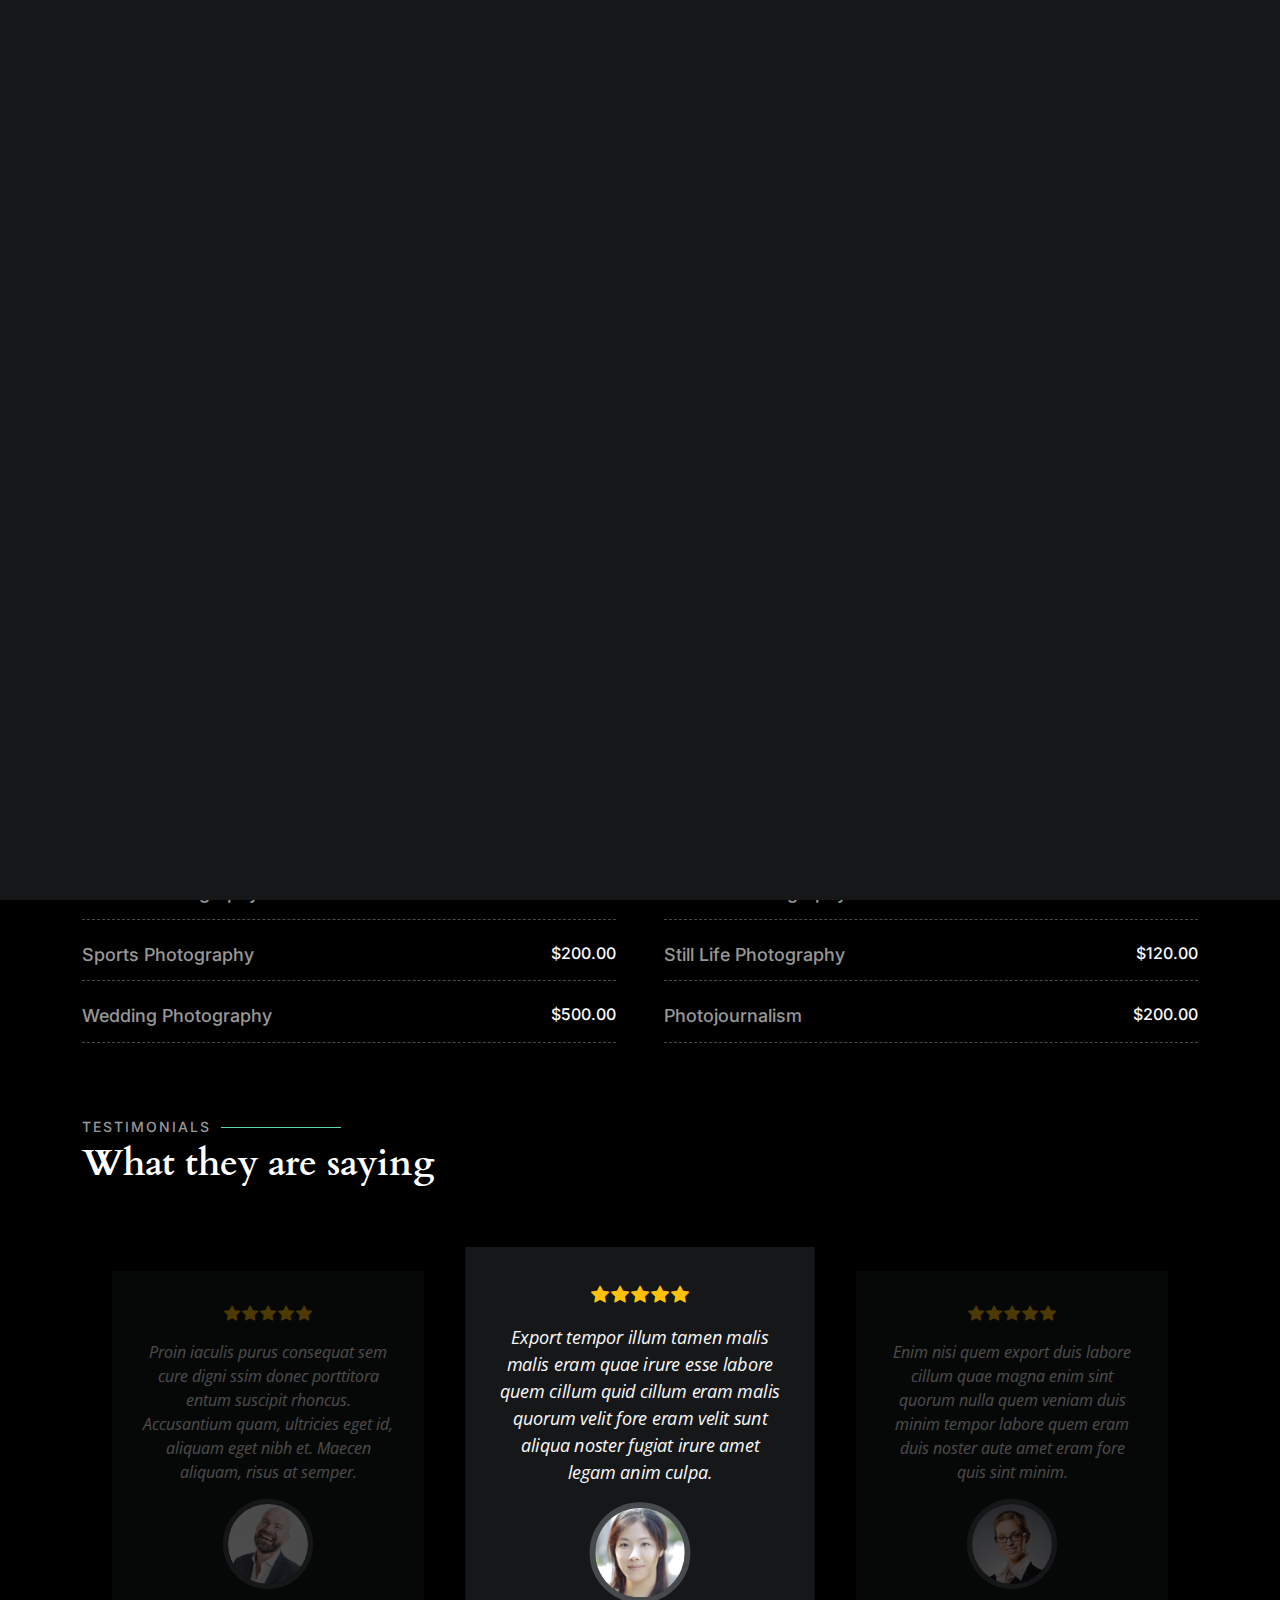
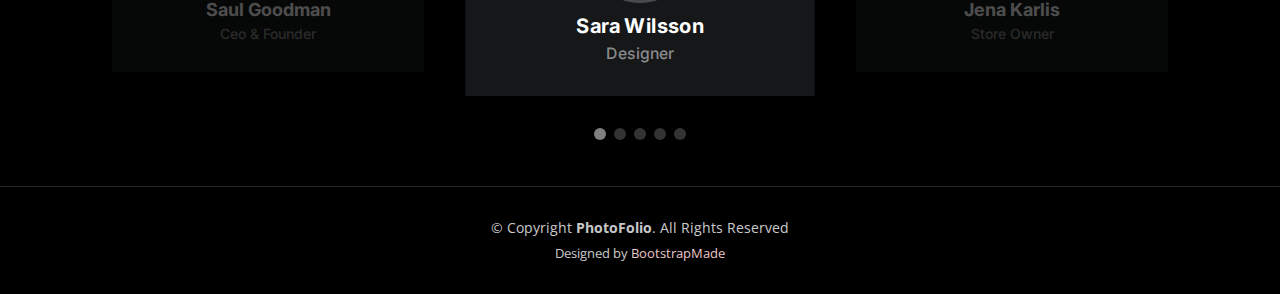
<file: services.html>
<!DOCTYPE html>
<html lang="en">

<head>
  <meta charset="utf-8">
  <meta content="width=device-width, initial-scale=1.0" name="viewport">

  <title>PhotoFolio Bootstrap Template - Services</title>
  <meta content="" name="description">
  <meta content="" name="keywords">

  <!-- Favicons -->
  <link href="assets/img/favicon.png" rel="icon">
  <link href="assets/img/apple-touch-icon.png" rel="apple-touch-icon">

  <!-- Google Fonts -->
  <link rel="preconnect" href="https://fonts.googleapis.com">
  <link rel="preconnect" href="https://fonts.gstatic.com" crossorigin>
  <link href="https://fonts.googleapis.com/css2?family=Open+Sans:ital,wght@0,300;0,400;0,500;0,600;0,700;1,300;1,400;1,600;1,700&family=Inter:ital,wght@0,300;0,400;0,500;0,600;0,700;1,300;1,400;1,500;1,600;1,700&family=Cardo:ital,wght@0,400;0,700;1,400&display=swap" rel="stylesheet">

  <!-- Vendor CSS Files -->
  <link href="assets/vendor/bootstrap/css/bootstrap.min.css" rel="stylesheet">
  <link href="assets/vendor/bootstrap-icons/bootstrap-icons.css" rel="stylesheet">
  <link href="assets/vendor/swiper/swiper-bundle.min.css" rel="stylesheet">
  <link href="assets/vendor/glightbox/css/glightbox.min.css" rel="stylesheet">
  <link href="assets/vendor/aos/aos.css" rel="stylesheet">

  <!-- Template Main CSS File -->
  <link href="assets/css/main.css" rel="stylesheet">

  <!-- =======================================================
  * Template Name: PhotoFolio
  * Updated: Jan 29 2024 with Bootstrap v5.3.2
  * Template URL: https://bootstrapmade.com/photofolio-bootstrap-photography-website-template/
  * Author: BootstrapMade.com
  * License: https://bootstrapmade.com/license/
  ======================================================== -->
</head>

<body>

  <!-- ======= Header ======= -->
  <header id="header" class="header d-flex align-items-center fixed-top">
    <div class="container-fluid d-flex align-items-center justify-content-between">

      <a href="index.html" class="logo d-flex align-items-center  me-auto me-lg-0">
        <!-- Uncomment the line below if you also wish to use an image logo -->
        <!-- <img src="assets/img/logo.png" alt=""> -->
        <i class="bi bi-camera"></i>
        <h1>PhotoFolio</h1>
      </a>

      <nav id="navbar" class="navbar">
        <ul>
          <li><a href="index.html">Home</a></li>
          <li><a href="about.html">About</a></li>
          <li class="dropdown"><a href="#"><span>Gallery</span> <i class="bi bi-chevron-down dropdown-indicator"></i></a>
            <ul>
              <li><a href="gallery.html">Nature</a></li>
              <li><a href="gallery.html">People</a></li>
              <li><a href="gallery.html">Architecture</a></li>
              <li><a href="gallery.html">Animals</a></li>
              <li><a href="gallery.html">Sports</a></li>
              <li><a href="gallery.html">Travel</a></li>
              <li class="dropdown"><a href="#"><span>Sub Menu</span> <i class="bi bi-chevron-down dropdown-indicator"></i></a>
                <ul>
                  <li><a href="#">Sub Menu 1</a></li>
                  <li><a href="#">Sub Menu 2</a></li>
                  <li><a href="#">Sub Menu 3</a></li>
                </ul>
              </li>
            </ul>
          </li>
          <li><a href="services.html" class="active">Services</a></li>
          <li><a href="contact.html">Contact</a></li>
        </ul>
      </nav><!-- .navbar -->

      <div class="header-social-links">
        <a href="#" class="twitter"><i class="bi bi-twitter"></i></a>
        <a href="#" class="facebook"><i class="bi bi-facebook"></i></a>
        <a href="#" class="instagram"><i class="bi bi-instagram"></i></a>
        <a href="#" class="linkedin"><i class="bi bi-linkedin"></i></i></a>
      </div>
      <i class="mobile-nav-toggle mobile-nav-show bi bi-list"></i>
      <i class="mobile-nav-toggle mobile-nav-hide d-none bi bi-x"></i>

    </div>
  </header><!-- End Header -->

  <main id="main" data-aos="fade" data-aos-delay="1500">

    <!-- ======= End Page Header ======= -->
    <div class="page-header d-flex align-items-center">
      <div class="container position-relative">
        <div class="row d-flex justify-content-center">
          <div class="col-lg-6 text-center">
            <h2>Services</h2>
            <p>Odio et unde deleniti. Deserunt numquam exercitationem. Officiis quo odio sint voluptas consequatur ut a odio voluptatem. Sit dolorum debitis veritatis natus dolores. Quasi ratione sint. Sit quaerat ipsum dolorem.</p>

            <a class="cta-btn" href="contact.html">Available for hire</a>

          </div>
        </div>
      </div>
    </div><!-- End Page Header -->

    <!-- ======= Services Section ======= -->
    <section id="services" class="services">
      <div class="container">

        <div class="row gy-4">

          <div class="col-xl-3 col-md-6 d-flex">
            <div class="service-item position-relative">
              <i class="bi bi-activity"></i>
              <h4><a href="" class="stretched-link">Lorem Ipsum</a></h4>
              <p>Voluptatum deleniti atque corrupti quos dolores et quas molestias excepturi</p>
            </div>
          </div><!-- End Service Item -->

          <div class="col-xl-3 col-md-6 d-flex">
            <div class="service-item position-relative">
              <i class="bi bi-bounding-box-circles"></i>
              <h4><a href="" class="stretched-link">Sed ut perspici</a></h4>
              <p>Duis aute irure dolor in reprehenderit in voluptate velit esse cillum dolore</p>
            </div>
          </div><!-- End Service Item -->

          <div class="col-xl-3 col-md-6 d-flex">
            <div class="service-item position-relative">
              <i class="bi bi-calendar4-week"></i>
              <h4><a href="" class="stretched-link">Magni Dolores</a></h4>
              <p>Excepteur sint occaecat cupidatat non proident, sunt in culpa qui officia</p>
            </div>
          </div><!-- End Service Item -->

          <div class="col-xl-3 col-md-6 d-flex">
            <div class="service-item position-relative">
              <i class="bi bi-broadcast"></i>
              <h4><a href="" class="stretched-link">Nemo Enim</a></h4>
              <p>At vero eos et accusamus et iusto odio dignissimos ducimus qui blanditiis</p>
            </div>
          </div><!-- End Service Item -->

        </div>

      </div>
    </section><!-- End Services Section -->

    <!-- ======= Pricing Section ======= -->
    <section id="pricing" class="pricing">
      <div class="container">

        <div class="section-header">
          <h2>Prices</h2>
          <p>Check my adorable pricing</p>
        </div>

        <div class="row gy-4 gx-lg-5">

          <div class="col-lg-6">
            <div class="pricing-item d-flex justify-content-between">
              <h3>Portrait Photography</h3>
              <h4>$160.00</h4>
            </div>
          </div><!-- End Pricing Item -->

          <div class="col-lg-6">
            <div class="pricing-item d-flex justify-content-between">
              <h3>Fashion Photography</h3>
              <h4>$300.00</h4>
            </div>
          </div><!-- End Pricing Item -->

          <div class="col-lg-6">
            <div class="pricing-item d-flex justify-content-between">
              <h3>Sports Photography</h3>
              <h4>$200.00</h4>
            </div>
          </div><!-- End Pricing Item -->

          <div class="col-lg-6">
            <div class="pricing-item d-flex justify-content-between">
              <h3>Still Life Photography</h3>
              <h4>$120.00</h4>
            </div>
          </div><!-- End Pricing Item -->

          <div class="col-lg-6">
            <div class="pricing-item d-flex justify-content-between">
              <h3>Wedding Photography</h3>
              <h4>$500.00</h4>
            </div>
          </div><!-- End Pricing Item -->

          <div class="col-lg-6">
            <div class="pricing-item d-flex justify-content-between">
              <h3>Photojournalism</h3>
              <h4>$200.00</h4>
            </div>
          </div><!-- End Pricing Item -->

        </div>
    </section><!-- End Pricing Section -->

    <!-- ======= Testimonials Section ======= -->
    <section id="testimonials" class="testimonials">
      <div class="container">

        <div class="section-header">
          <h2>Testimonials</h2>
          <p>What they are saying</p>
        </div>

        <div class="slides-3 swiper">
          <div class="swiper-wrapper">

            <div class="swiper-slide">
              <div class="testimonial-item">
                <div class="stars">
                  <i class="bi bi-star-fill"></i><i class="bi bi-star-fill"></i><i class="bi bi-star-fill"></i><i class="bi bi-star-fill"></i><i class="bi bi-star-fill"></i>
                </div>
                <p>
                  Proin iaculis purus consequat sem cure digni ssim donec porttitora entum suscipit rhoncus. Accusantium quam, ultricies eget id, aliquam eget nibh et. Maecen aliquam, risus at semper.
                </p>
                <div class="profile mt-auto">
                  <img src="assets/img/testimonials/testimonials-1.jpg" class="testimonial-img" alt="">
                  <h3>Saul Goodman</h3>
                  <h4>Ceo &amp; Founder</h4>
                </div>
              </div>
            </div><!-- End testimonial item -->

            <div class="swiper-slide">
              <div class="testimonial-item">
                <div class="stars">
                  <i class="bi bi-star-fill"></i><i class="bi bi-star-fill"></i><i class="bi bi-star-fill"></i><i class="bi bi-star-fill"></i><i class="bi bi-star-fill"></i>
                </div>
                <p>
                  Export tempor illum tamen malis malis eram quae irure esse labore quem cillum quid cillum eram malis quorum velit fore eram velit sunt aliqua noster fugiat irure amet legam anim culpa.
                </p>
                <div class="profile mt-auto">
                  <img src="assets/img/testimonials/testimonials-2.jpg" class="testimonial-img" alt="">
                  <h3>Sara Wilsson</h3>
                  <h4>Designer</h4>
                </div>
              </div>
            </div><!-- End testimonial item -->

            <div class="swiper-slide">
              <div class="testimonial-item">
                <div class="stars">
                  <i class="bi bi-star-fill"></i><i class="bi bi-star-fill"></i><i class="bi bi-star-fill"></i><i class="bi bi-star-fill"></i><i class="bi bi-star-fill"></i>
                </div>
                <p>
                  Enim nisi quem export duis labore cillum quae magna enim sint quorum nulla quem veniam duis minim tempor labore quem eram duis noster aute amet eram fore quis sint minim.
                </p>
                <div class="profile mt-auto">
                  <img src="assets/img/testimonials/testimonials-3.jpg" class="testimonial-img" alt="">
                  <h3>Jena Karlis</h3>
                  <h4>Store Owner</h4>
                </div>
              </div>
            </div><!-- End testimonial item -->

            <div class="swiper-slide">
              <div class="testimonial-item">
                <div class="stars">
                  <i class="bi bi-star-fill"></i><i class="bi bi-star-fill"></i><i class="bi bi-star-fill"></i><i class="bi bi-star-fill"></i><i class="bi bi-star-fill"></i>
                </div>
                <p>
                  Fugiat enim eram quae cillum dolore dolor amet nulla culpa multos export minim fugiat minim velit minim dolor enim duis veniam ipsum anim magna sunt elit fore quem dolore labore illum veniam.
                </p>
                <div class="profile mt-auto">
                  <img src="assets/img/testimonials/testimonials-4.jpg" class="testimonial-img" alt="">
                  <h3>Matt Brandon</h3>
                  <h4>Freelancer</h4>
                </div>
              </div>
            </div><!-- End testimonial item -->

            <div class="swiper-slide">
              <div class="testimonial-item">
                <div class="stars">
                  <i class="bi bi-star-fill"></i><i class="bi bi-star-fill"></i><i class="bi bi-star-fill"></i><i class="bi bi-star-fill"></i><i class="bi bi-star-fill"></i>
                </div>
                <p>
                  Quis quorum aliqua sint quem legam fore sunt eram irure aliqua veniam tempor noster veniam enim culpa labore duis sunt culpa nulla illum cillum fugiat legam esse veniam culpa fore nisi cillum quid.
                </p>
                <div class="profile mt-auto">
                  <img src="assets/img/testimonials/testimonials-5.jpg" class="testimonial-img" alt="">
                  <h3>John Larson</h3>
                  <h4>Entrepreneur</h4>
                </div>
              </div>
            </div><!-- End testimonial item -->

          </div>
          <div class="swiper-pagination"></div>
        </div>

      </div>
    </section><!-- End Testimonials Section -->

  </main><!-- End #main -->

  <!-- ======= Footer ======= -->
  <footer id="footer" class="footer">
    <div class="container">
      <div class="copyright">
        &copy; Copyright <strong><span>PhotoFolio</span></strong>. All Rights Reserved
      </div>
      <div class="credits">
        <!-- All the links in the footer should remain intact. -->
        <!-- You can delete the links only if you purchased the pro version. -->
        <!-- Licensing information: https://bootstrapmade.com/license/ -->
        <!-- Purchase the pro version with working PHP/AJAX contact form: https://bootstrapmade.com/photofolio-bootstrap-photography-website-template/ -->
        Designed by <a href="https://bootstrapmade.com/">BootstrapMade</a>
      </div>
    </div>
  </footer><!-- End Footer -->

  <a href="#" class="scroll-top d-flex align-items-center justify-content-center"><i class="bi bi-arrow-up-short"></i></a>

  <div id="preloader">
    <div class="line"></div>
  </div>

  <!-- Vendor JS Files -->
  <script src="assets/vendor/bootstrap/js/bootstrap.bundle.min.js"></script>
  <script src="assets/vendor/swiper/swiper-bundle.min.js"></script>
  <script src="assets/vendor/glightbox/js/glightbox.min.js"></script>
  <script src="assets/vendor/aos/aos.js"></script>
  <script src="assets/vendor/php-email-form/validate.js"></script>

  <!-- Template Main JS File -->
  <script src="assets/js/main.js"></script>

</body>

</html>
</file>
<file: assets/css/main.css>
/**
* Template Name: PhotoFolio
* Updated: Jan 29 2024 with Bootstrap v5.3.2
* Template URL: https://bootstrapmade.com/photofolio-bootstrap-photography-website-template/
* Author: BootstrapMade.com
* License: https://bootstrapmade.com/license/
*/

/*--------------------------------------------------------------
# Set main reusable colors and fonts using CSS variables
# Learn more about CSS variables at https://developer.mozilla.org/en-US/docs/Web/CSS/Using_CSS_custom_properties
--------------------------------------------------------------*/
/* Fonts */
:root {
  --font-default: "Open Sans", system-ui, -apple-system, "Segoe UI", Roboto, "Helvetica Neue", Arial, "Noto Sans", "Liberation Sans", sans-serif, "Apple Color Emoji", "Segoe UI Emoji", "Segoe UI Symbol", "Noto Color Emoji";
  --font-primary: "Inter", sans-serif;
  --font-secondary: "Cardo", sans-serif;
}

/* Colors */
:root {
  --color-default: #fafafa;
  --color-primary: #EAC7C7;
  --color-secondary: #161718;
}

/* Smooth scroll behavior */
:root {
  scroll-behavior: smooth;
}

/*--------------------------------------------------------------
# General
--------------------------------------------------------------*/
body {
  font-family: var(--font-default);
  color: var(--color-default);
  background-color: #000;
}

a {
  color: var(--color-primary);
  text-decoration: none;
}

a:hover {
  color: #32cf93;
  text-decoration: none;
}

h1,
h2,
h3,
h4,
h5,
h6 {
  font-family: var(--font-primary);
}

/*--------------------------------------------------------------
# Sections & Section Header
--------------------------------------------------------------*/
.section-header {
  padding-bottom: 40px;
}

.section-header h2 {
  font-size: 14px;
  font-weight: 500;
  padding: 0;
  line-height: 1px;
  margin: 0 0 5px 0;
  letter-spacing: 2px;
  text-transform: uppercase;
  color: rgba(255, 255, 255, 0.6);
  font-family: var(--font-primary);
}

.section-header h2::after {
  content: "";
  width: 120px;
  height: 1px;
  display: inline-block;
  background: #5bd9a9;
  margin: 4px 10px;
}

.section-header p {
  margin: 0;
  margin: 0;
  font-size: 36px;
  font-weight: 700;
  font-family: var(--font-secondary);
  color: #fff;
}

/*--------------------------------------------------------------
# Page Header
--------------------------------------------------------------*/
.page-header {
  padding: 120px 0 60px 0;
  min-height: 30vh;
  position: relative;
}

.page-header h2 {
  font-size: 56px;
  font-weight: 500;
  color: #fff;
  font-family: var(--font-secondary);
}

@media (max-width: 768px) {
  .page-header h2 {
    font-size: 36px;
  }
}

.page-header p {
  color: rgba(255, 255, 255, 0.8);
}

.page-header .cta-btn {
  font-family: var(--font-primary);
  font-weight: 400;
  font-size: 14px;
  display: inline-block;
  padding: 12px 40px;
  border-radius: 4px;
  letter-spacing: 1px;
  text-transform: uppercase;
  transition: 0.3s;
  color: #fff;
  background: var(--color-primary);
}

.page-header .cta-btn:hover {
  background: #2cbc85;
}

/*--------------------------------------------------------------
# Scroll top button
--------------------------------------------------------------*/
.scroll-top {
  position: fixed;
  visibility: hidden;
  opacity: 0;
  right: 15px;
  bottom: -15px;
  z-index: 99999;
  background: var(--color-primary);
  width: 44px;
  height: 44px;
  border-radius: 50px;
  transition: all 0.4s;
}

.scroll-top i {
  font-size: 24px;
  color: #fff;
  line-height: 0;
}

.scroll-top:hover {
  background: rgba(39, 167, 118, 0.8);
  color: #fff;
}

.scroll-top.active {
  visibility: visible;
  opacity: 1;
  bottom: 15px;
}

/*--------------------------------------------------------------
# Preloader
--------------------------------------------------------------*/
#preloader {
  display: flex;
  position: fixed;
  inset: 0;
  width: 100%;
  height: 100vh;
  z-index: 99999;
}

#preloader:before,
#preloader:after {
  content: "";
  background-color: var(--color-secondary);
  position: absolute;
  inset: 0;
  width: 50%;
  height: 100%;
  transition: all 0.3s ease 0s;
  z-index: -1;
}

#preloader:after {
  left: auto;
  right: 0;
}

#preloader .line {
  position: relative;
  overflow: hidden;
  margin: auto;
  width: 1px;
  height: 280px;
  transition: all 0.8s ease 0s;
}

#preloader .line:before {
  content: "";
  position: absolute;
  background-color: #fff;
  left: 0;
  top: 50%;
  width: 1px;
  height: 0%;
  transform: translateY(-50%);
  animation: lineincrease 1000ms ease-in-out 0s forwards;
}

#preloader .line:after {
  content: "";
  position: absolute;
  background-color: #999;
  left: 0;
  top: 0;
  width: 1px;
  height: 100%;
  transform: translateY(-100%);
  animation: linemove 1200ms linear 0s infinite;
  animation-delay: 2000ms;
}

#preloader.loaded .line {
  opacity: 0;
  height: 100% !important;
}

#preloader.loaded .line:after {
  opacity: 0;
}

#preloader.loaded:before,
#preloader.loaded:after {
  animation: preloaderfinish 300ms ease-in-out 500ms forwards;
}

@keyframes lineincrease {
  0% {
    height: 0%;
  }

  100% {
    height: 100%;
  }
}

@keyframes linemove {
  0% {
    transform: translateY(200%);
  }

  100% {
    transform: translateY(-100%);
  }
}

@keyframes preloaderfinish {
  0% {
    width: 5 0%;
  }

  100% {
    width: 0%;
  }
}

/*--------------------------------------------------------------
# Header
--------------------------------------------------------------*/
.header {
  transition: all 0.5s;
  z-index: 997;
  padding: 30px 0;
  background-color: #000;
}

.header .logo {
  transition: 0.3s;
}

.header .logo img {
  max-height: 40px;
  margin-right: 8px;
}

.header .logo h1 {
  font-size: 32px;
  margin: 0;
  font-weight: 400;
  color: #fff;
  font-family: var(--font-secondary);
}

.header .logo i {
  font-size: 32px;
  margin-right: 8px;
  line-height: 0;
}

@media (max-width: 575px) {
  .header .logo h1 {
    font-size: 26px;
  }

  .header .logo i {
    font-size: 24px;
  }
}

.header .header-social-links {
  padding-right: 15px;
}

.header .header-social-links a {
  color: rgba(255, 255, 255, 0.5);
  padding-left: 15px;
  display: inline-block;
  line-height: 0px;
  transition: 0.3s;
  font-size: 16px;
}

.header .header-social-links a:hover {
  color: #fff;
}

@media (max-width: 575px) {
  .header .header-social-links a {
    padding-left: 5px;
  }
}

/*--------------------------------------------------------------
# Desktop Navigation
--------------------------------------------------------------*/
@media (min-width: 1280px) {
  .navbar {
    padding: 0;
  }

  .navbar ul {
    margin: 0;
    padding: 0;
    display: flex;
    list-style: none;
    align-items: center;
  }

  .navbar li {
    position: relative;
  }

  .navbar a,
  .navbar a:focus {
    display: flex;
    align-items: center;
    justify-content: space-between;
    padding: 10px 0 10px 30px;
    font-family: var(--font-primary);
    text-transform: uppercase;
    letter-spacing: 1px;
    font-size: 13px;
    font-weight: 400;
    color: rgba(255, 255, 255, 0.5);
    white-space: nowrap;
    transition: 0.3s;
  }

  .navbar a i,
  .navbar a:focus i {
    font-size: 12px;
    line-height: 0;
    margin-left: 5px;
  }

  .navbar a:hover,
  .navbar .active,
  .navbar .active:focus,
  .navbar li:hover>a {
    color: #fff;
  }

  .navbar .dropdown ul {
    display: block;
    position: absolute;
    left: 14px;
    top: calc(100% + 30px);
    margin: 0;
    padding: 10px 0;
    z-index: 99;
    opacity: 0;
    visibility: hidden;
    background: var(--color-secondary);
    transition: 0.3s;
    border-radius: 4px;
  }

  .navbar .dropdown ul li {
    min-width: 200px;
  }

  .navbar .dropdown ul a {
    padding: 10px 20px;
    font-size: 15px;
    text-transform: none;
    font-weight: 400;
  }

  .navbar .dropdown ul a i {
    font-size: 12px;
  }

  .navbar .dropdown ul a:hover,
  .navbar .dropdown ul .active:hover,
  .navbar .dropdown ul li:hover>a {
    color: #fff;
  }

  .navbar .dropdown:hover>ul {
    opacity: 1;
    top: 100%;
    visibility: visible;
  }

  .navbar .dropdown .dropdown ul {
    top: 0;
    left: calc(100% - 30px);
    visibility: hidden;
  }

  .navbar .dropdown .dropdown:hover>ul {
    opacity: 1;
    top: 0;
    left: 100%;
    visibility: visible;
  }
}

@media (min-width: 1280px) and (max-width: 1366px) {
  .navbar .dropdown .dropdown ul {
    left: -90%;
  }

  .navbar .dropdown .dropdown:hover>ul {
    left: -100%;
  }
}

@media (min-width: 1280px) {

  .mobile-nav-show,
  .mobile-nav-hide {
    display: none;
  }
}

/*--------------------------------------------------------------
# Mobile Navigation
--------------------------------------------------------------*/
@media (max-width: 1279px) {
  .navbar {
    position: fixed;
    top: 0;
    right: -100%;
    width: 100%;
    max-width: 400px;
    bottom: 0;
    transition: 0.3s;
    z-index: 9997;
  }

  .navbar ul {
    position: absolute;
    inset: 0;
    padding: 50px 0 10px 0;
    margin: 0;
    background: rgba(0, 0, 0, 0.9);
    overflow-y: auto;
    transition: 0.3s;
    z-index: 9998;
  }

  .navbar a,
  .navbar a:focus {
    display: flex;
    align-items: center;
    justify-content: space-between;
    padding: 10px 20px;
    font-family: var(--font-primary);
    font-size: 13px;
    text-transform: uppercase;
    font-weight: 400;
    color: rgba(255, 255, 255, 0.5);
    letter-spacing: 1px;
    white-space: nowrap;
    transition: 0.3s;
  }

  .navbar a i,
  .navbar a:focus i {
    font-size: 12px;
    line-height: 0;
    margin-left: 5px;
  }

  .navbar a:hover,
  .navbar .active,
  .navbar .active:focus,
  .navbar li:hover>a {
    color: #fff;
  }

  .navbar .dropdown ul,
  .navbar .dropdown .dropdown ul {
    position: static;
    display: none;
    padding: 10px 0;
    margin: 10px 20px;
    transition: all 0.5s ease-in-out;
    border: 1px solid black;
  }

  .navbar .dropdown>.dropdown-active,
  .navbar .dropdown .dropdown>.dropdown-active {
    display: block;
  }

  .mobile-nav-show {
    color: #fff;
    font-size: 28px;
    cursor: pointer;
    line-height: 0;
    transition: 0.5s;
    z-index: 9999;
    margin: 0 10px 0 10px;
  }

  .mobile-nav-hide {
    color: #fff;
    font-size: 32px;
    cursor: pointer;
    line-height: 0;
    transition: 0.5s;
    position: fixed;
    right: 20px;
    top: 20px;
    z-index: 9999;
  }

  .mobile-nav-active {
    overflow: hidden;
  }

  .mobile-nav-active .navbar {
    right: 0;
  }

  .mobile-nav-active .navbar:before {
    content: "";
    position: fixed;
    inset: 0;
    background: rgba(22, 23, 24, 0.8);
    z-index: 9996;
  }
}

/*--------------------------------------------------------------
# About Section
--------------------------------------------------------------*/
.about .content h2 {
  font-weight: 700;
  font-size: 24px;
  color: var(--color-primary);
}

.about .content ul {
  list-style: none;
  padding: 0;
}

.about .content ul li {
  margin-bottom: 20px;
  display: flex;
  align-items: center;
}

.about .content ul strong {
  margin-right: 10px;
}

.about .content ul i {
  font-size: 16px;
  margin-right: 5px;
  color: var(--color-primary);
  line-height: 0;
}

/*--------------------------------------------------------------
# Testimonials Section
--------------------------------------------------------------*/
.testimonials {
  margin-top: 80px;
}

.testimonials .testimonial-item {
  box-sizing: content-box;
  padding: 30px;
  margin: 40px 30px;
  background: var(--color-secondary);
  min-height: 320px;
  display: flex;
  flex-direction: column;
  text-align: center;
  transition: 0.3s;
}

.testimonials .testimonial-item .stars {
  margin-bottom: 15px;
}

.testimonials .testimonial-item .stars i {
  color: #ffc107;
  margin: 0 1px;
}

.testimonials .testimonial-item .testimonial-img {
  width: 90px;
  border-radius: 50%;
  border: 5px solid #474a4d;
  margin: 0 auto;
}

.testimonials .testimonial-item h3 {
  font-size: 18px;
  font-weight: bold;
  margin: 10px 0 5px 0;
  color: #fff;
}

.testimonials .testimonial-item h4 {
  font-size: 14px;
  color: rgba(255, 255, 255, 0.5);
  margin: 0;
}

.testimonials .testimonial-item p {
  font-style: italic;
  margin: 0 auto 15px auto;
}

.testimonials .swiper-pagination {
  margin-top: 20px;
  position: relative;
}

.testimonials .swiper-pagination .swiper-pagination-bullet {
  width: 12px;
  height: 12px;
  background-color: rgba(255, 255, 255, 0.2);
  opacity: 1;
}

.testimonials .swiper-pagination .swiper-pagination-bullet-active {
  background-color: rgba(255, 255, 255, 0.5);
}

.testimonials .swiper-slide {
  opacity: 0.3;
}

@media (max-width: 1199px) {
  .testimonials .swiper-slide-active {
    opacity: 1;
  }

  .testimonials .swiper-pagination {
    margin-top: 0;
  }

  .testimonials .testimonial-item {
    margin: 40px 20px;
  }
}

@media (min-width: 1200px) {
  .testimonials .swiper-slide-next {
    opacity: 1;
    transform: scale(1.12);
  }
}

/*--------------------------------------------------------------
# Pricing Section
--------------------------------------------------------------*/
.gallery {
  margin-top: 40px;
}

.gallery .gallery-item {
  position: relative;
  overflow: hidden;
  border-radius: 10px;
}

.gallery .gallery-item img {
  transition: 0.3s;
}

.gallery .gallery-links {
  position: absolute;
  inset: 0;
  opacity: 0;
  transition: all ease-in-out 0.3s;
  background: rgba(0, 0, 0, 0.6);
  z-index: 3;
}

.gallery .gallery-links .preview-link,
.gallery .gallery-links .details-link {
  font-size: 20px;
  color: rgba(255, 255, 255, 0.5);
  transition: 0.3s;
  line-height: 1.2;
  margin: 30px 8px 0 8px;
}

.gallery .gallery-links .preview-link:hover,
.gallery .gallery-links .details-link:hover {
  color: #fff;
}

.gallery .gallery-links .details-link {
  font-size: 30px;
  line-height: 0;
}

.gallery .gallery-item:hover .gallery-links {
  opacity: 1;
}

.gallery .gallery-item:hover .preview-link,
.gallery .gallery-item:hover .details-link {
  margin-top: 0;
}

.gallery .gallery-item:hover img {
  transform: scale(1.1);
}

.glightbox-clean .gslide-description {
  background: #222425;
}

.glightbox-clean .gslide-title {
  color: rgba(255, 255, 255, 0.8);
  margin: 0;
}

/*--------------------------------------------------------------
# Gallery Single Section
--------------------------------------------------------------*/
.gallery-single .portfolio-details-slider img {
  width: 100%;
}

.gallery-single .portfolio-details-slider .swiper-pagination .swiper-pagination-bullet {
  width: 12px;
  height: 12px;
  background-color: rgba(255, 255, 255, 0.7);
  opacity: 1;
}

.gallery-single .portfolio-details-slider .swiper-pagination .swiper-pagination-bullet-active {
  background-color: var(--color-primary);
}

.gallery-single .swiper-button-prev,
.gallery-single .swiper-button-next {
  width: 48px;
  height: 48px;
}

.gallery-single .swiper-button-prev:after,
.gallery-single .swiper-button-next:after {
  color: rgba(255, 255, 255, 0.8);
  background-color: rgba(0, 0, 0, 0.2);
  font-size: 24px;
  border-radius: 50%;
  width: 48px;
  height: 48px;
  display: flex;
  align-items: center;
  justify-content: center;
  transition: 0.3s;
}

.gallery-single .swiper-button-prev:hover:after,
.gallery-single .swiper-button-next:hover:after {
  background-color: rgba(0, 0, 0, 0.6);
}

@media (max-width: 575px) {

  .gallery-single .swiper-button-prev,
  .gallery-single .swiper-button-next {
    display: none;
  }
}

.gallery-single .portfolio-info h3 {
  font-size: 22px;
  font-weight: 700;
  margin-bottom: 20px;
  padding-bottom: 20px;
  position: relative;
  font-family: var(--font-secondary);
}

.gallery-single .portfolio-info h3:after {
  content: "";
  position: absolute;
  display: block;
  width: 50px;
  height: 3px;
  background: var(--color-primary);
  left: 0;
  bottom: 0;
}

.gallery-single .portfolio-info ul {
  list-style: none;
  padding: 0;
  font-size: 15px;
}

.gallery-single .portfolio-info ul li {
  display: flex;
  flex-direction: column;
  padding-bottom: 15px;
}

.gallery-single .portfolio-info ul strong {
  text-transform: uppercase;
  font-weight: 400;
  color: #6b7075;
  font-size: 14px;
}

.gallery-single .portfolio-info .btn-visit {
  padding: 8px 40px;
  background: var(--color-primary);
  color: #fff;
  border-radius: 50px;
  transition: 0.3s;
}

.gallery-single .portfolio-info .btn-visit:hover {
  background: #2cbc85;
}

.gallery-single .portfolio-description h2 {
  font-size: 26px;
  font-weight: 700;
  margin-bottom: 20px;
  color: #fff;
  font-family: var(--font-secondary);
}

.gallery-single .portfolio-description p {
  padding: 0;
}

.gallery-single .portfolio-description .testimonial-item {
  padding: 30px 30px 0 30px;
  position: relative;
  background: var(--color-secondary);
  height: 100%;
  margin-bottom: 50px;
}

.gallery-single .portfolio-description .testimonial-item .testimonial-img {
  width: 90px;
  border-radius: 50px;
  border: 6px solid #2e3133;
  float: left;
  margin: 0 10px 0 0;
}

.gallery-single .portfolio-description .testimonial-item h3 {
  font-size: 18px;
  font-weight: bold;
  margin: 15px 0 5px 0;
  padding-top: 20px;
}

.gallery-single .portfolio-description .testimonial-item h4 {
  font-size: 14px;
  color: rgba(255, 255, 255, 0.6);
  margin: 0;
}

.gallery-single .portfolio-description .testimonial-item .quote-icon-left,
.gallery-single .portfolio-description .testimonial-item .quote-icon-right {
  color: #5bd9a9;
  font-size: 26px;
  line-height: 0;
}

.gallery-single .portfolio-description .testimonial-item .quote-icon-left {
  display: inline-block;
  left: -5px;
  position: relative;
}

.gallery-single .portfolio-description .testimonial-item .quote-icon-right {
  display: inline-block;
  right: -5px;
  position: relative;
  top: 10px;
  transform: scale(-1, -1);
}

.gallery-single .portfolio-description .testimonial-item p {
  font-style: italic;
  margin: 0 0 15px 0 0 0;
  padding: 0;
}

/*--------------------------------------------------------------
# Services Section
--------------------------------------------------------------*/
.services .service-item {
  padding: 50px 30px;
  transition: all ease-in-out 0.4s;
  background: var(--color-secondary);
  height: 100%;
  overflow: hidden;
  z-index: 1;
}

.services .service-item:before {
  content: "";
  position: absolute;
  background: #1d1f20;
  top: -200px;
  transition: all 0.3s;
  z-index: -1;
}

.services .service-item i {
  background: var(--color-primary);
  color: #fff;
  font-size: 24px;
  transition: 0.3s;
  display: flex;
  align-items: center;
  justify-content: center;
  width: 56px;
  height: 56px;
  border-radius: 50%;
}

.services .service-item h4 {
  font-weight: 600;
  margin: 15px 0 0 0;
  transition: 0.3s;
  font-size: 20px;
}

.services .service-item h4 a {
  color: #fff;
}

.services .service-item p {
  line-height: 24px;
  font-size: 14px;
  margin: 15px 0 0 0;
}

.services .service-item:hover:before {
  background: var(--color-primary);
  right: 0;
  top: 0;
  width: 100%;
  height: 100%;
  border-radius: 0px;
}

.services .service-item:hover h4 a,
.services .service-item:hover p {
  color: #fff;
}

.services .service-item:hover i {
  background: #fff;
  color: var(--color-primary);
}

/*--------------------------------------------------------------
# Pricing Section
--------------------------------------------------------------*/
.pricing {
  margin-top: 80px;
}

.pricing .pricing-item {
  border-bottom: 1px dashed #474a4d;
  width: 100%;
  height: 100%;
  padding: 0 0 15px 0;
}

.pricing .pricing-item h3 {
  margin: 0;
  font-size: 18px;
  font-weight: 500;
  color: rgba(255, 255, 255, 0.6);
}

.pricing .pricing-item h4 {
  margin: 0;
  font-size: 16px;
}

/*--------------------------------------------------------------
# Contact Section
--------------------------------------------------------------*/
.contact .info-item+.info-item {
  margin-top: 40px;
}

.contact .info-item i {
  font-size: 20px;
  color: var(--color-primary);
  float: left;
  width: 44px;
  height: 44px;
  background: #222425;
  display: flex;
  justify-content: center;
  align-items: center;
  border-radius: 50px;
  transition: all 0.3s ease-in-out;
  margin-right: 15px;
}

.contact .info-item h4 {
  padding: 0;
  font-size: 20px;
  font-weight: 600;
  margin-bottom: 5px;
  color: rgba(255, 255, 255, 0.5);
}

.contact .info-item p {
  padding: 0;
  margin-bottom: 0;
  font-size: 14px;
  color: #fff;
}

.contact .info-item:hover i {
  background: var(--color-primary);
  color: #fff;
}

.contact .php-email-form {
  width: 100%;
}

.contact .php-email-form .form-group {
  padding-bottom: 8px;
}

.contact .php-email-form .error-message {
  display: none;
  color: #fff;
  background: #df1529;
  text-align: left;
  padding: 15px;
  font-weight: 600;
}

.contact .php-email-form .error-message br+br {
  margin-top: 25px;
}

.contact .php-email-form .sent-message {
  display: none;
  color: #fff;
  background: var(--color-primary);
  text-align: center;
  padding: 15px;
  font-weight: 600;
}

.contact .php-email-form .loading {
  display: none;
  background: var(--color-secondary);
  text-align: center;
  padding: 15px;
  color: rgba(255, 255, 255, 0.6);
}

.contact .php-email-form .loading:before {
  content: "";
  display: inline-block;
  border-radius: 50%;
  width: 24px;
  height: 24px;
  margin: 0 10px -6px 0;
  border: 3px solid var(--color-primary);
  border-top-color: var(--color-secondary);
  animation: animate-loading 1s linear infinite;
}

.contact .php-email-form input,
.contact .php-email-form textarea {
  border-radius: 4px;
  box-shadow: none;
  font-size: 14px;
  background-color: var(--color-secondary);
  border: 1px solid #2e3133;
  color: #fff;
}

.contact .php-email-form input {
  height: 44px;
}

.contact .php-email-form textarea {
  padding: 10px 12px;
}

.contact .php-email-form button[type=submit] {
  background: var(--color-primary);
  border: 0;
  padding: 10px 35px;
  color: #fff;
  transition: 0.4s;
  border-radius: 4px;
}

.contact .php-email-form button[type=submit]:hover {
  background: rgba(39, 167, 118, 0.8);
}

@keyframes animate-loading {
  0% {
    transform: rotate(0deg);
  }

  100% {
    transform: rotate(360deg);
  }
}

/*--------------------------------------------------------------
# Hero Section
--------------------------------------------------------------*/
.hero {
  width: 100%;
  min-height: 30vh;
  background: #000;
  background-size: cover;
  position: relative;
  padding: 140px 0 60px 0;
}

.hero h2 {
  margin: 0 0 10px 0;
  font-size: 38px;
  font-weight: 700;
  color: #fff;
  font-family: var(--font-secondary);
}

.hero h2 span {
  position: relative;
  z-index: 1;
  padding: 0 5px;
  display: inline-block;
}

.hero h2 span:before {
  content: "";
  position: absolute;
  height: 50%;
  bottom: 0;
  left: 0;
  right: 0;
  background: var(--color-primary);
  z-index: -1;
}

.hero p {
  color: rgba(255, 255, 255, 0.6);
  margin-bottom: 30px;
  font-size: 18px;
}

.hero .btn-get-started {
  font-family: var(--font-primary);
  font-weight: 400;
  font-size: 14px;
  display: inline-block;
  padding: 12px 40px;
  border-radius: 4px;
  letter-spacing: 1px;
  text-transform: uppercase;
  transition: 0.3s;
  color: #fff;
  background: var(--color-primary);
}

.hero .btn-get-started:hover {
  background: #2cbc85;
}

@media (max-width: 768px) {
  .hero h2 {
    font-size: 32px;
  }
}

/*--------------------------------------------------------------
# Footer
--------------------------------------------------------------*/
.footer {
  margin-top: 30px;
  padding: 30px 0;
  font-size: 14px;
  border-top: 1px solid rgba(255, 255, 255, 0.15);
}

.footer .copyright {
  text-align: center;
  color: rgba(255, 255, 255, 0.8);
}

.footer .credits {
  padding-top: 6px;
  text-align: center;
  font-size: 13px;
  color: rgba(255, 255, 255, 0.8);
}

.footer .credits a {
  color: var(--color-primary);
}
</file>
